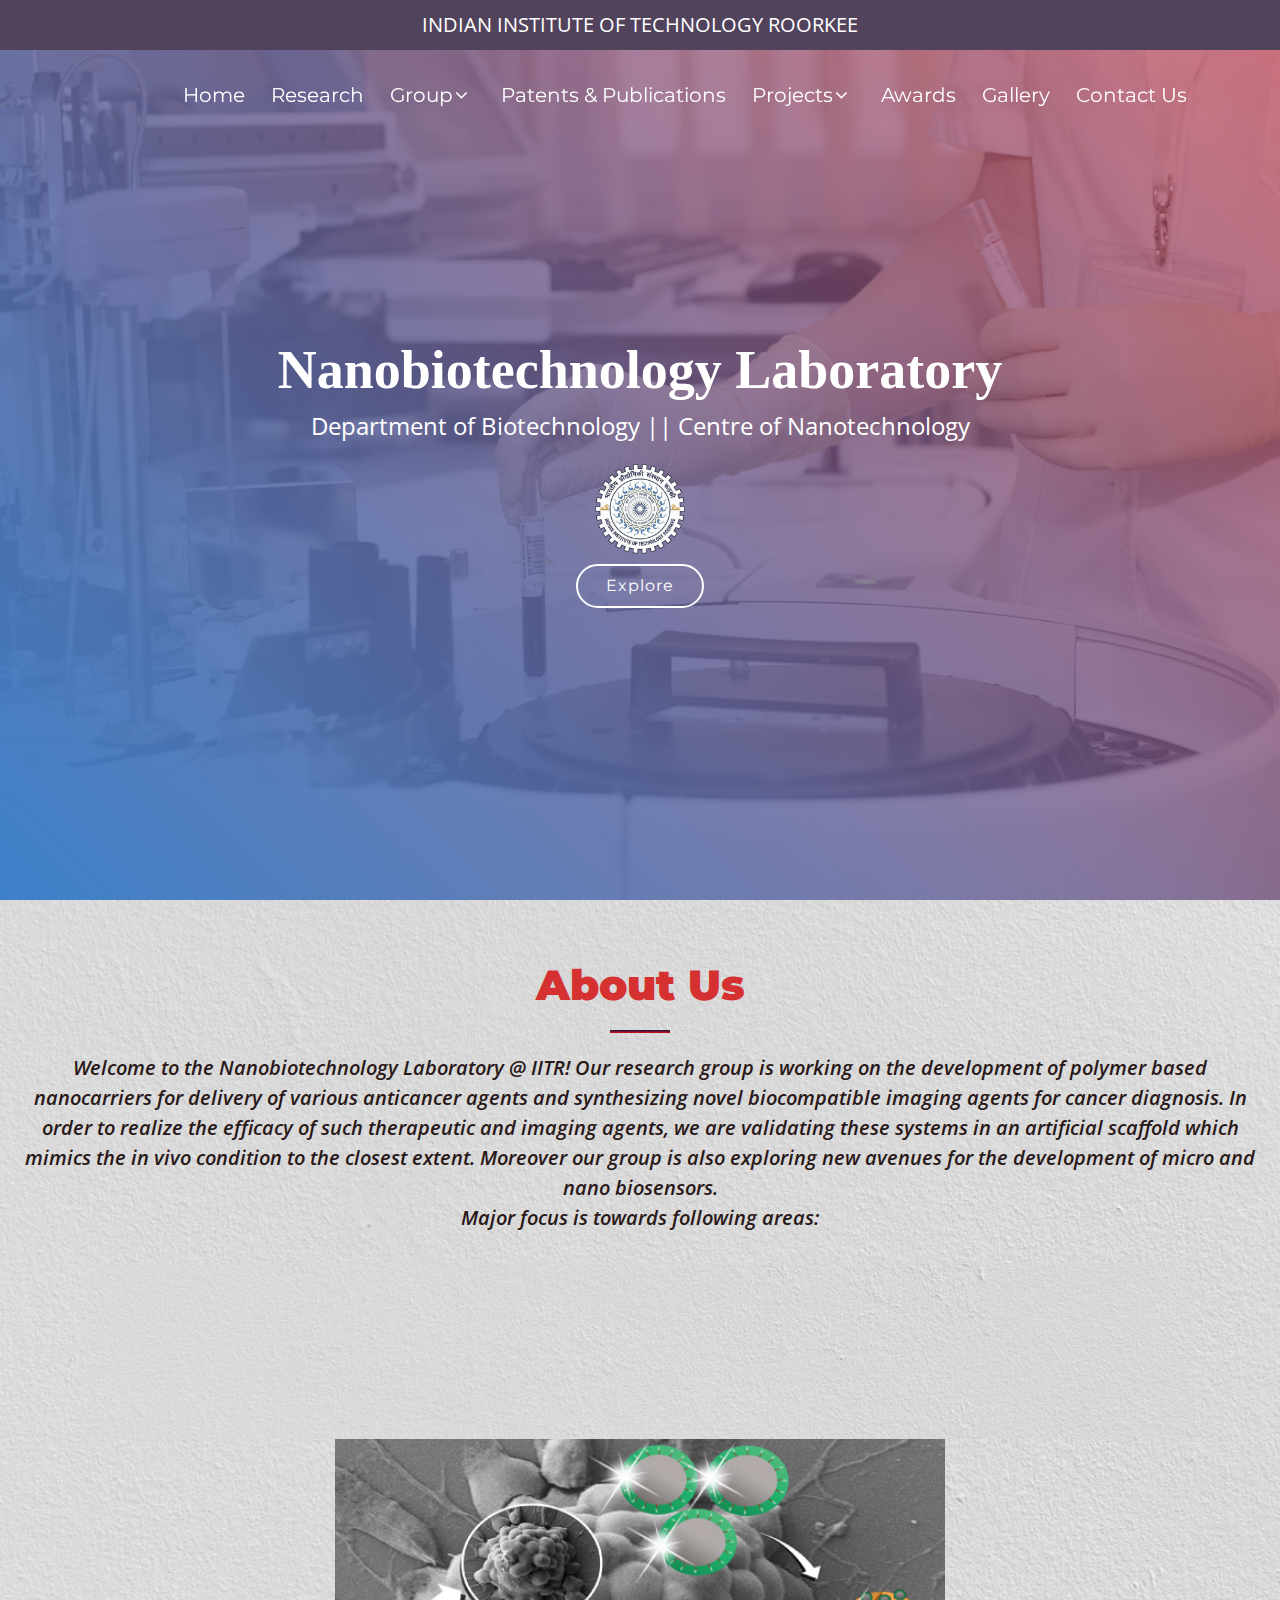
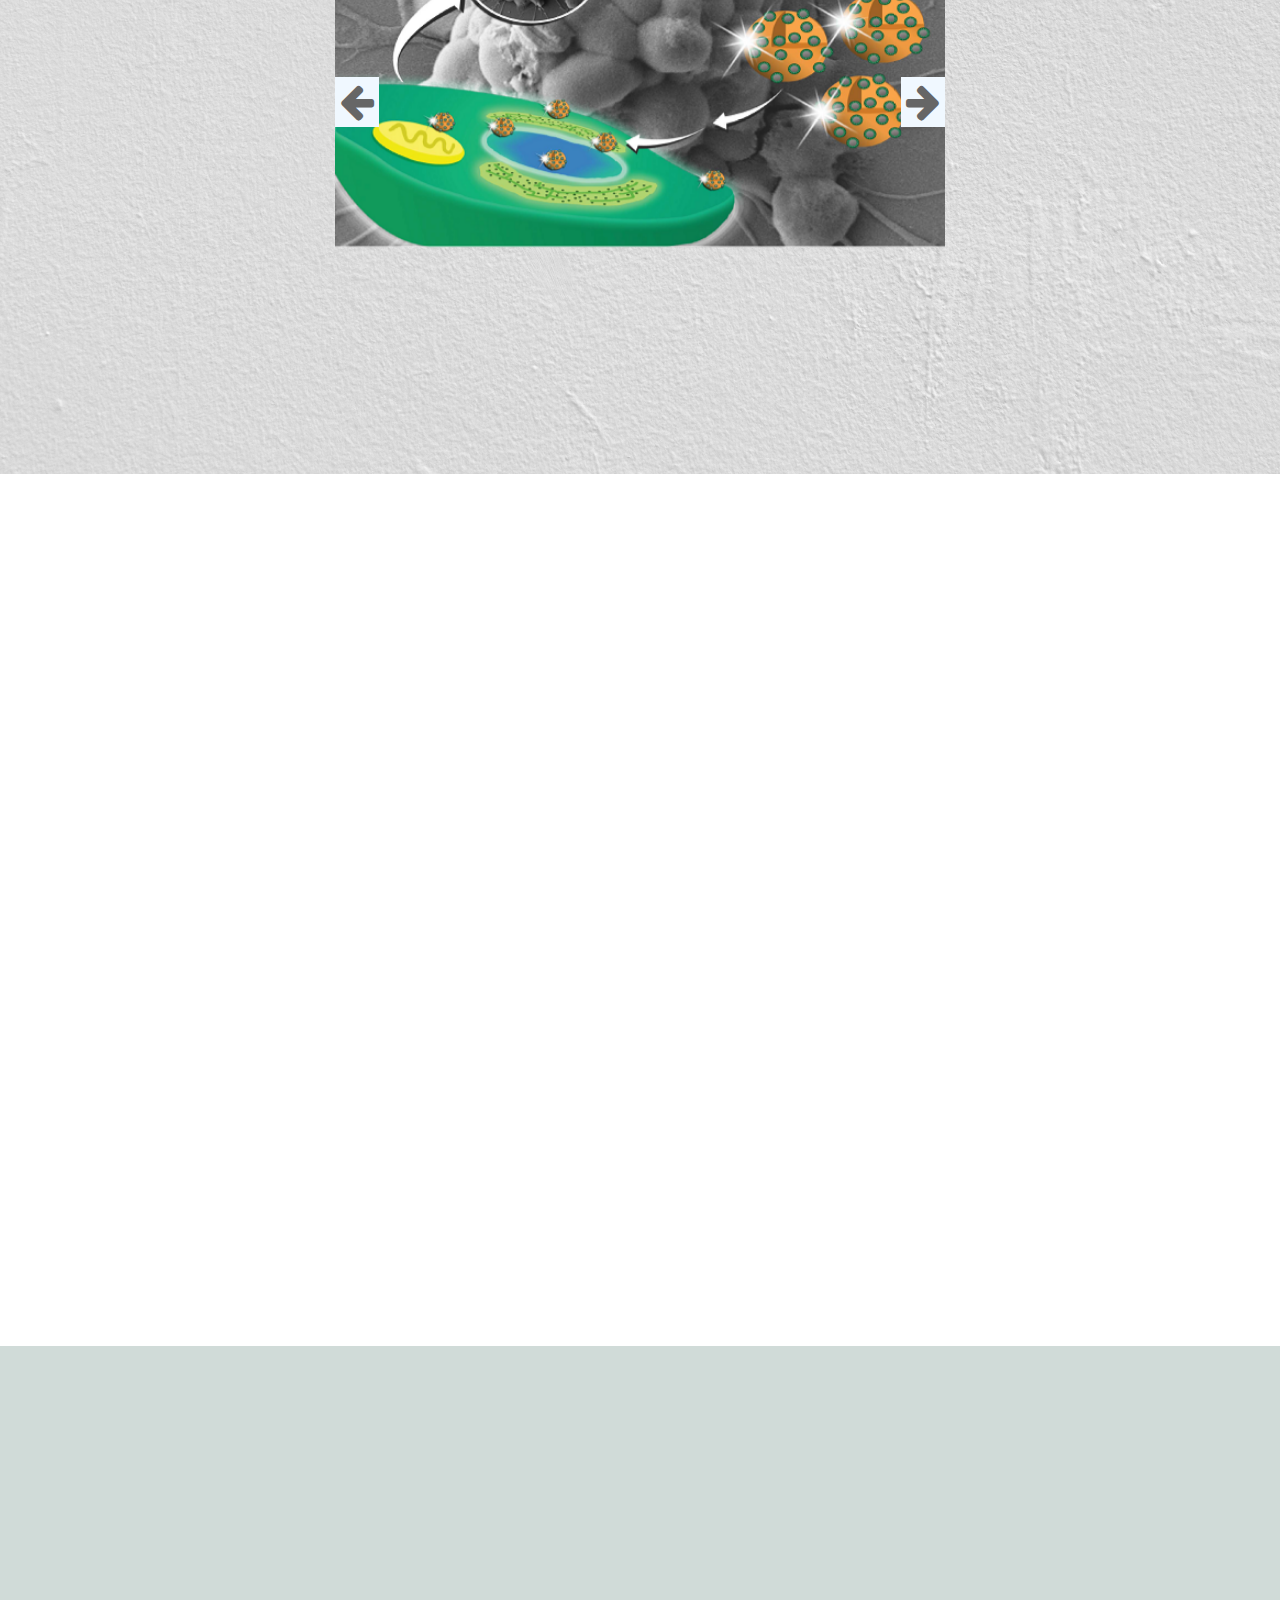
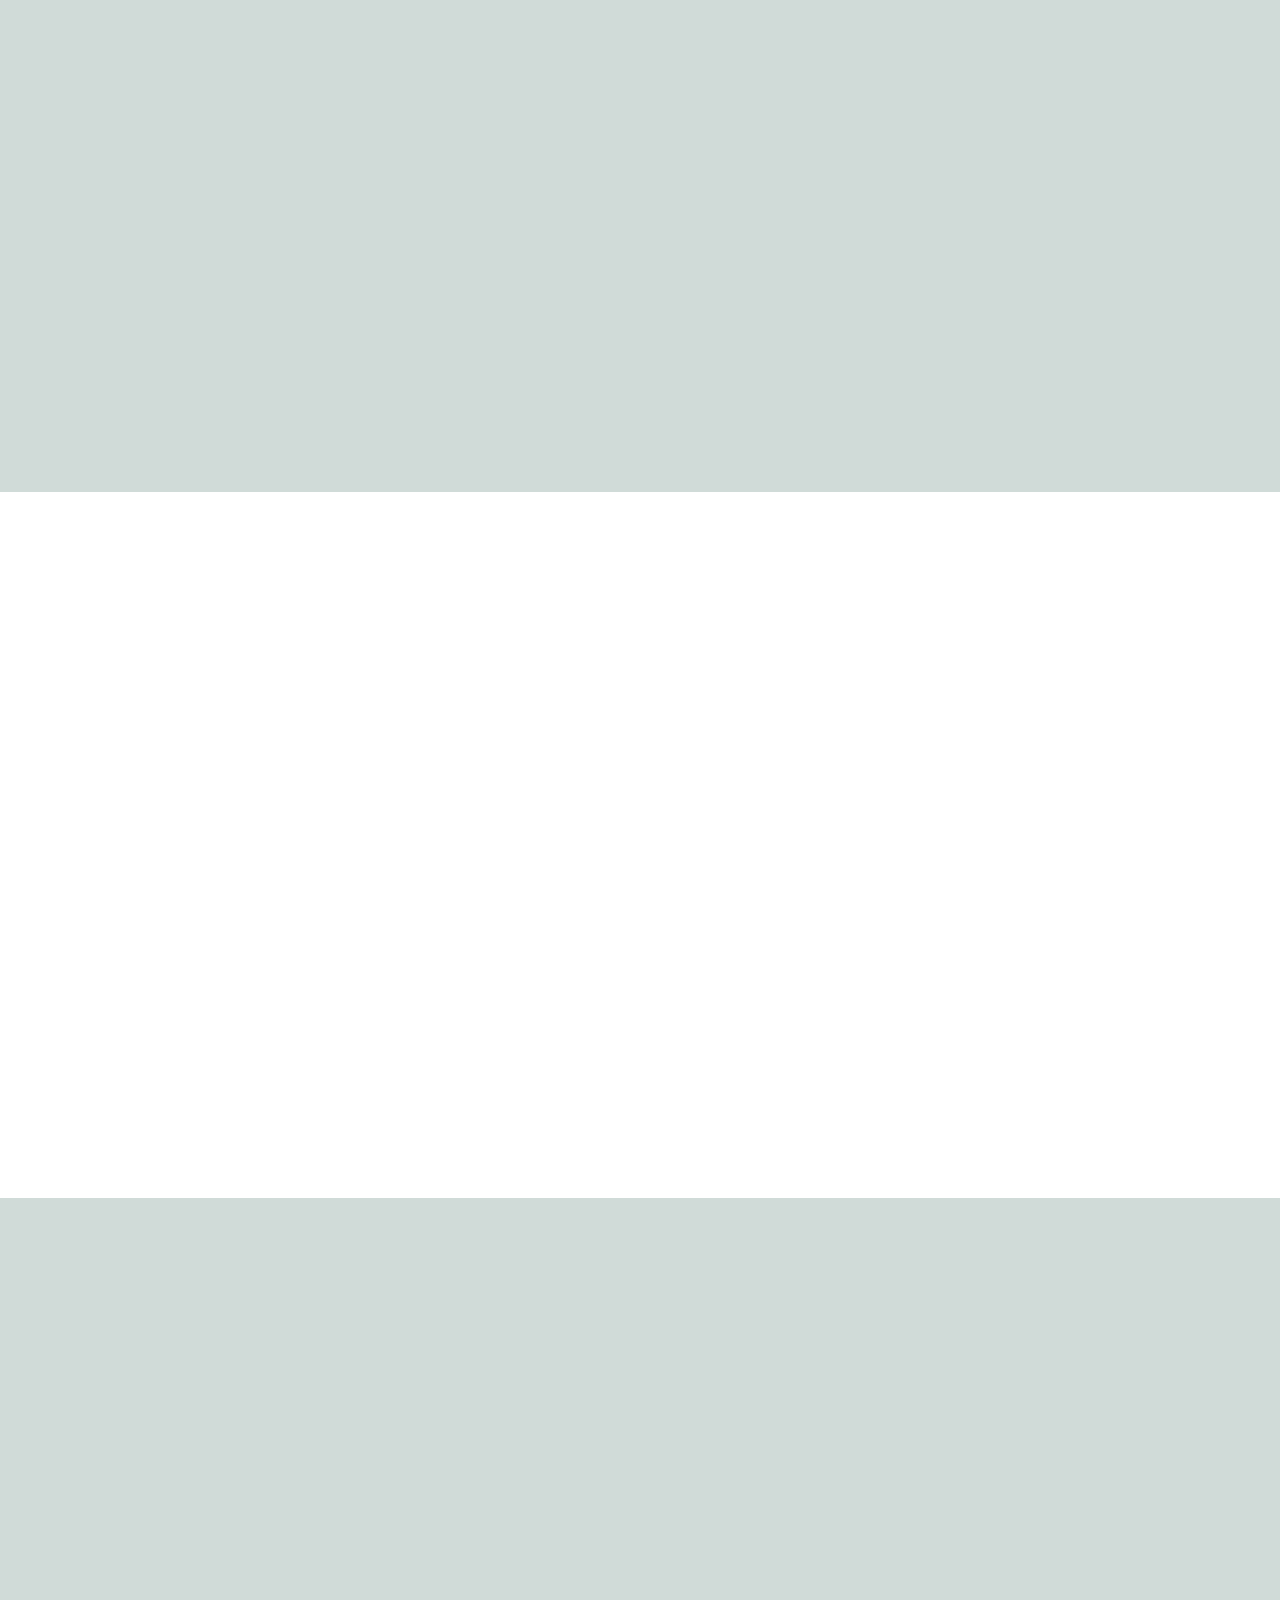
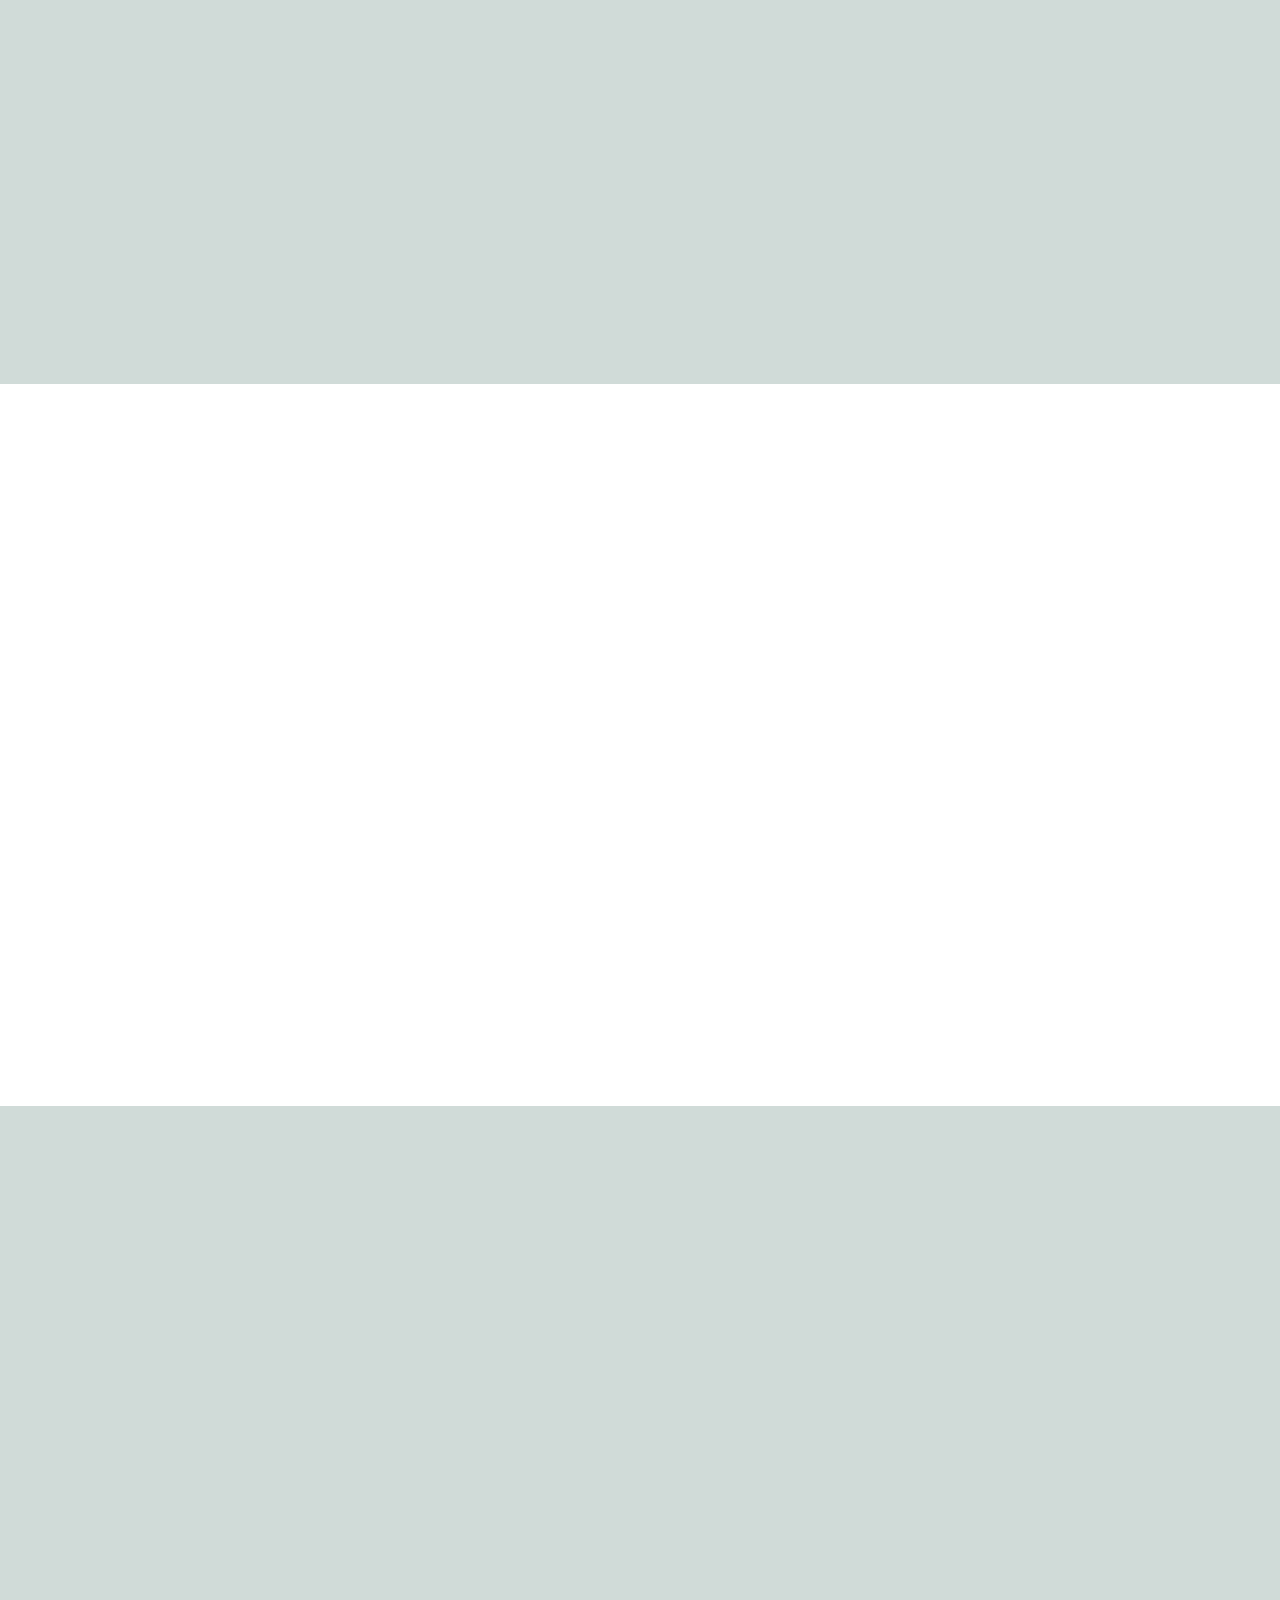
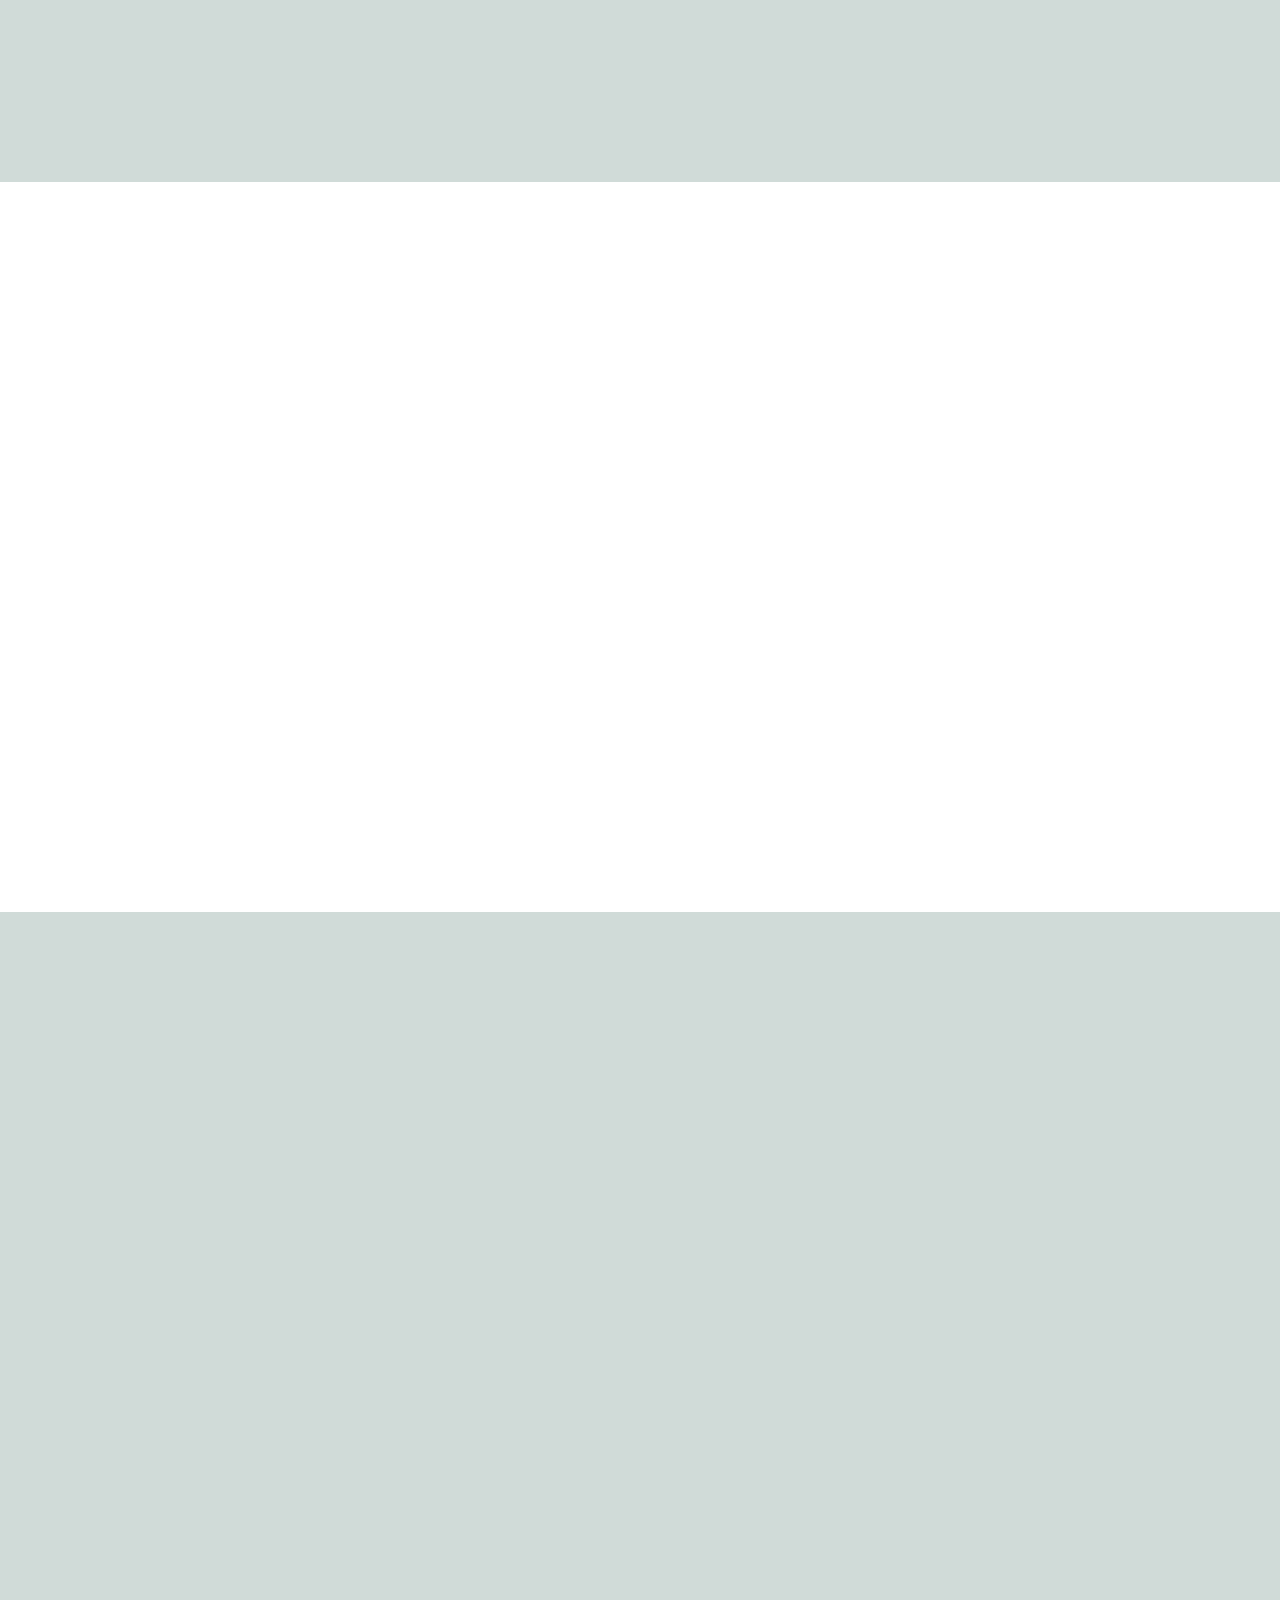
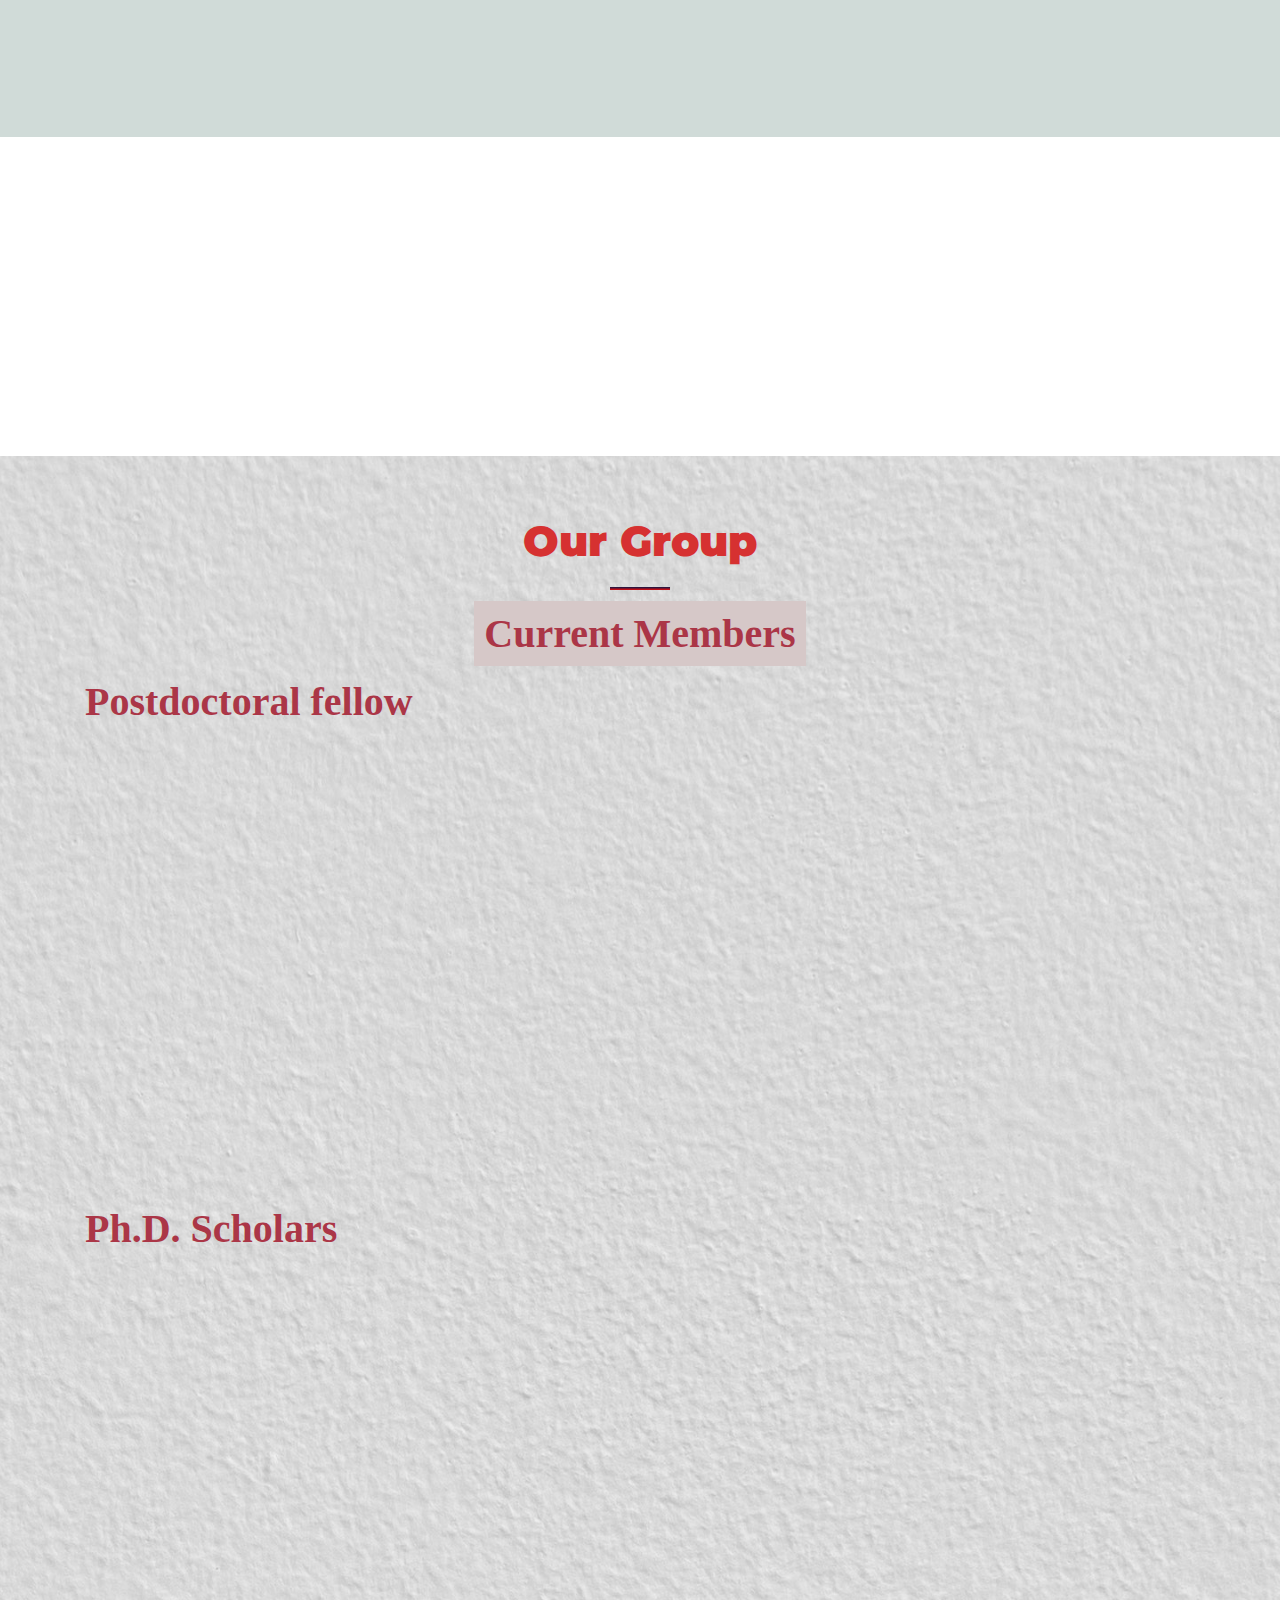
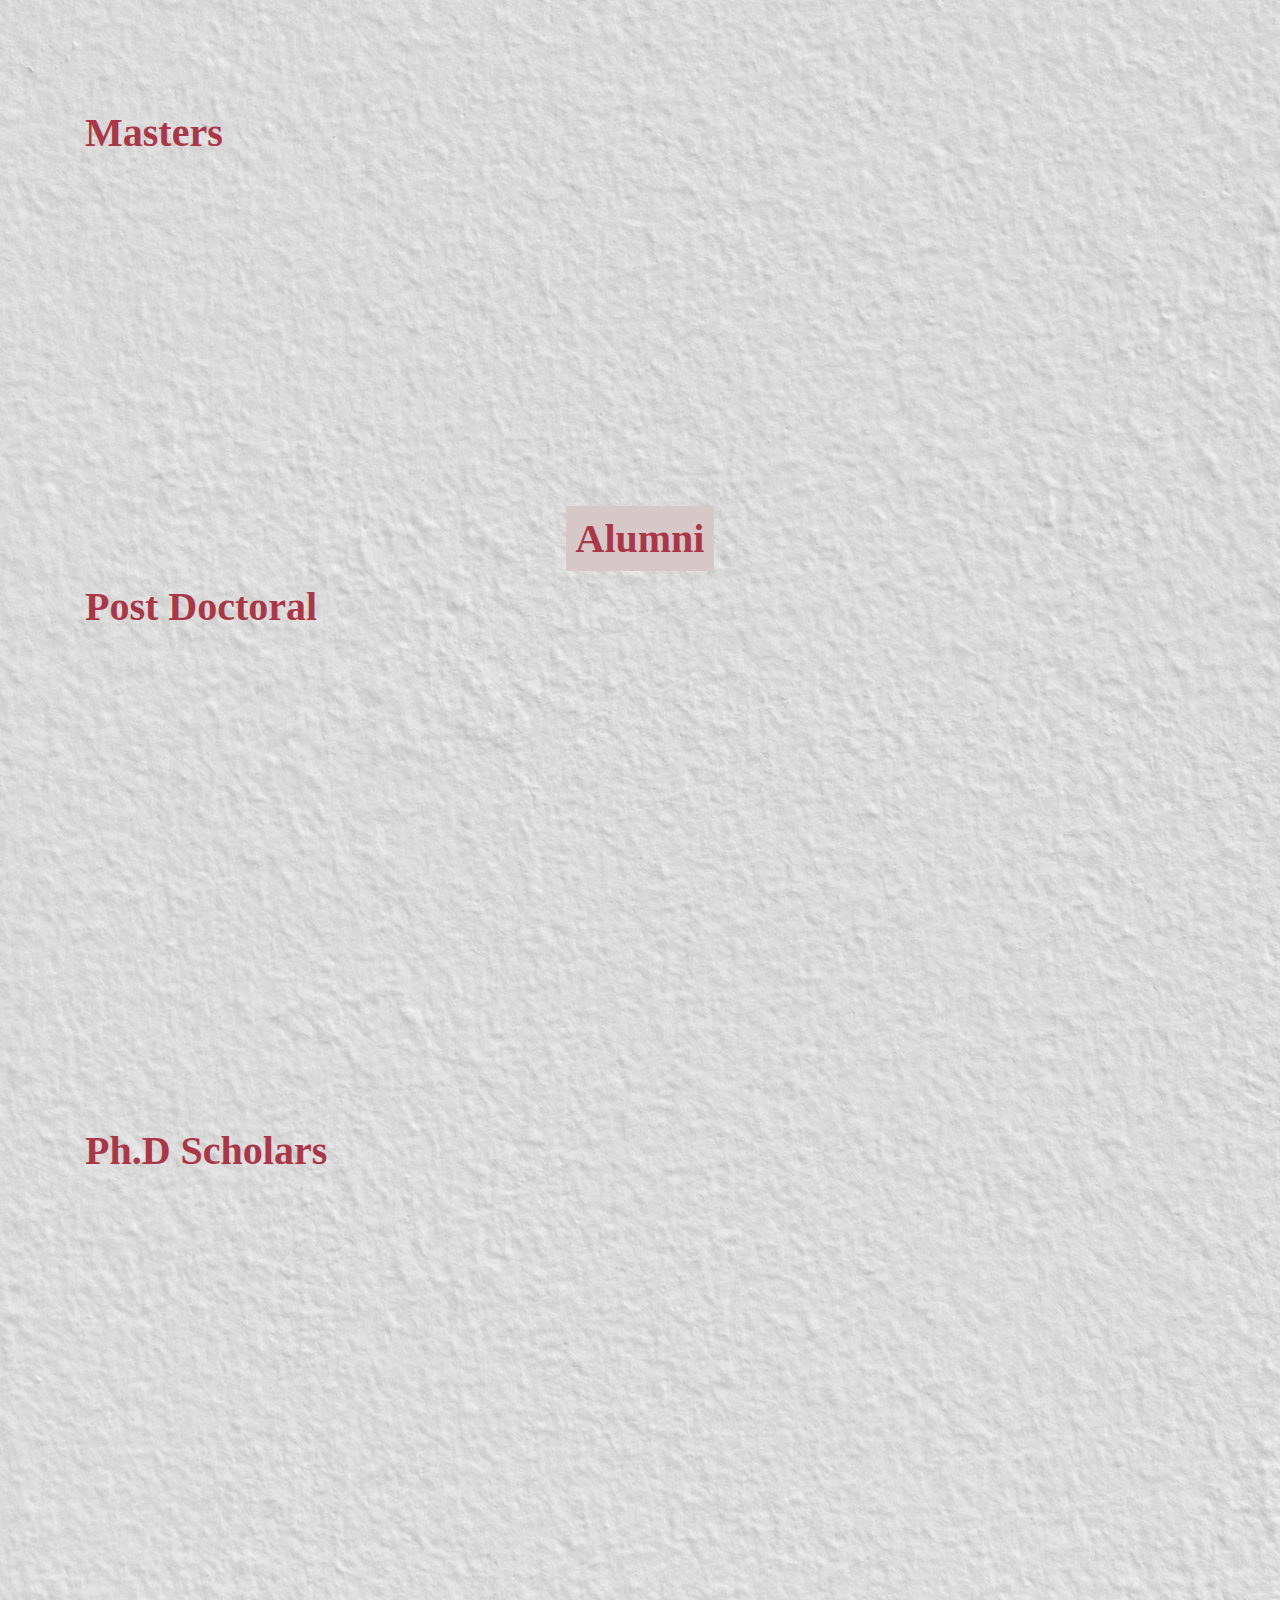
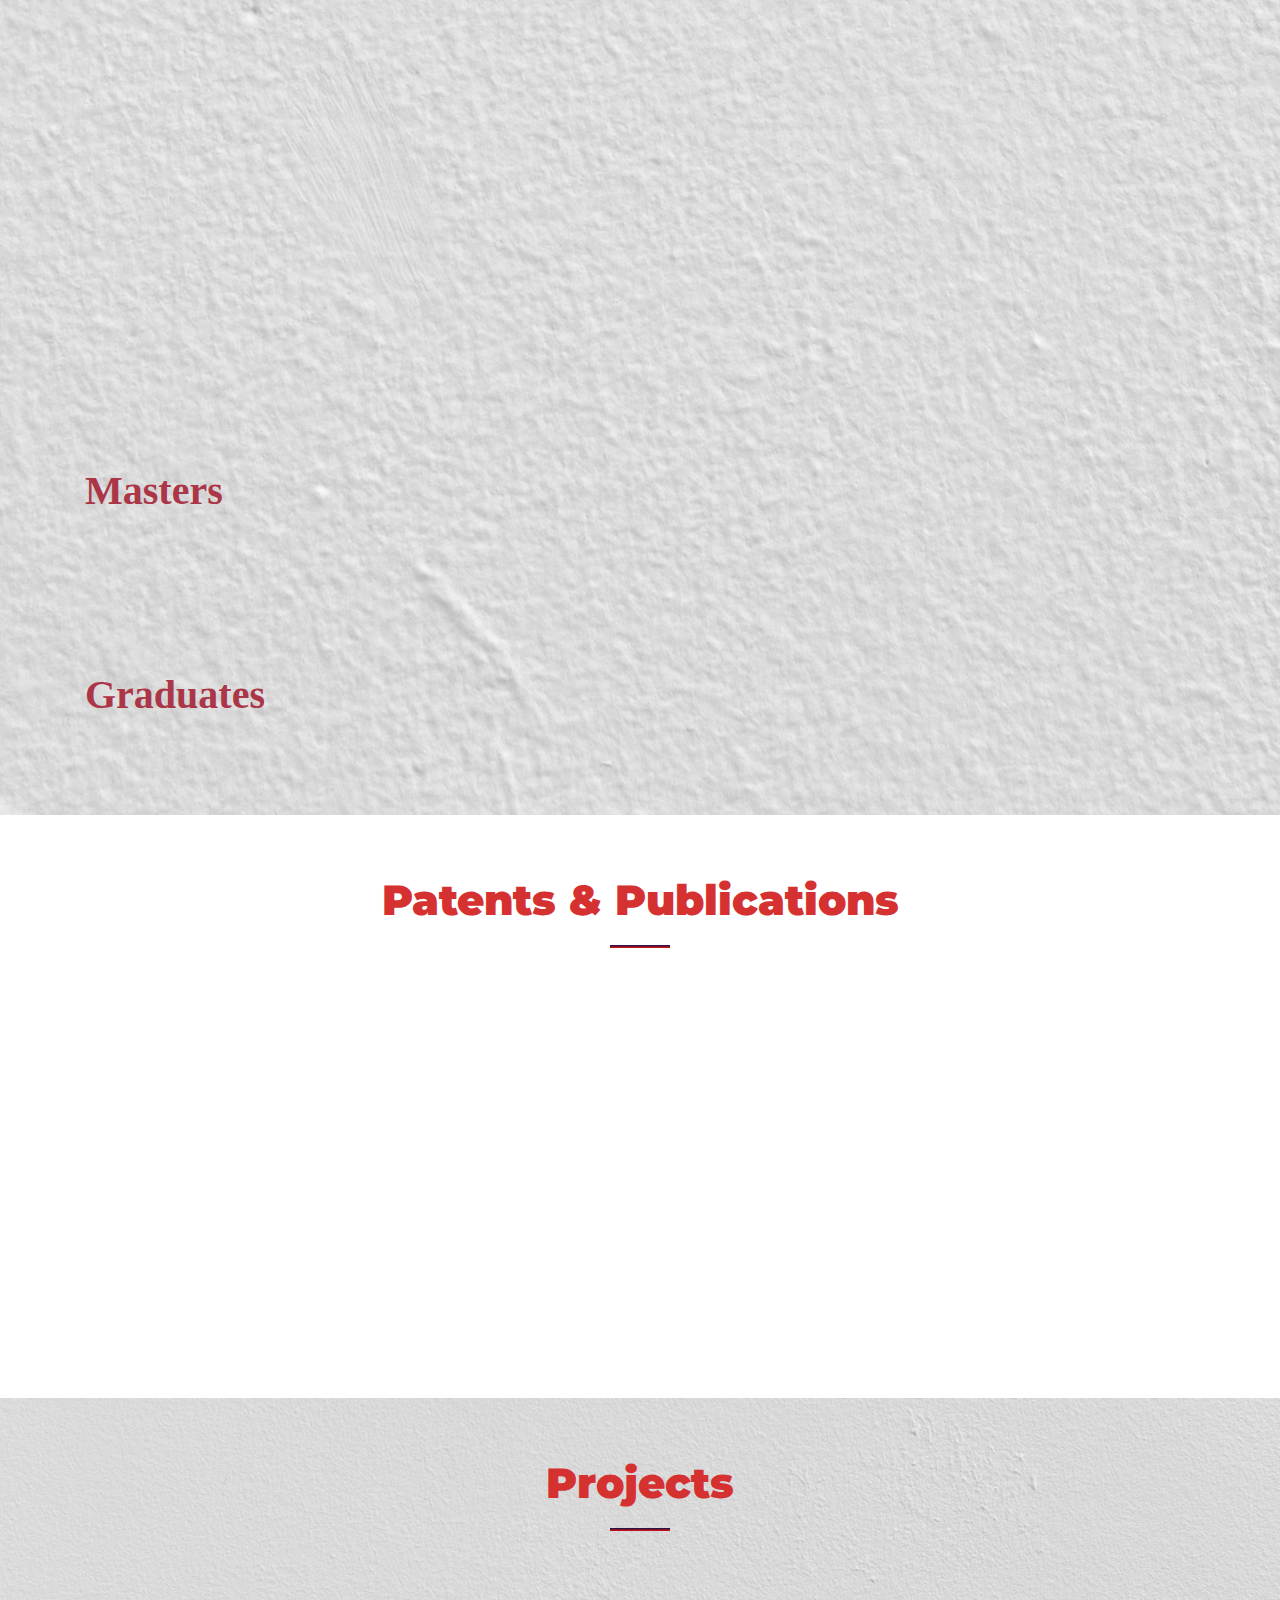
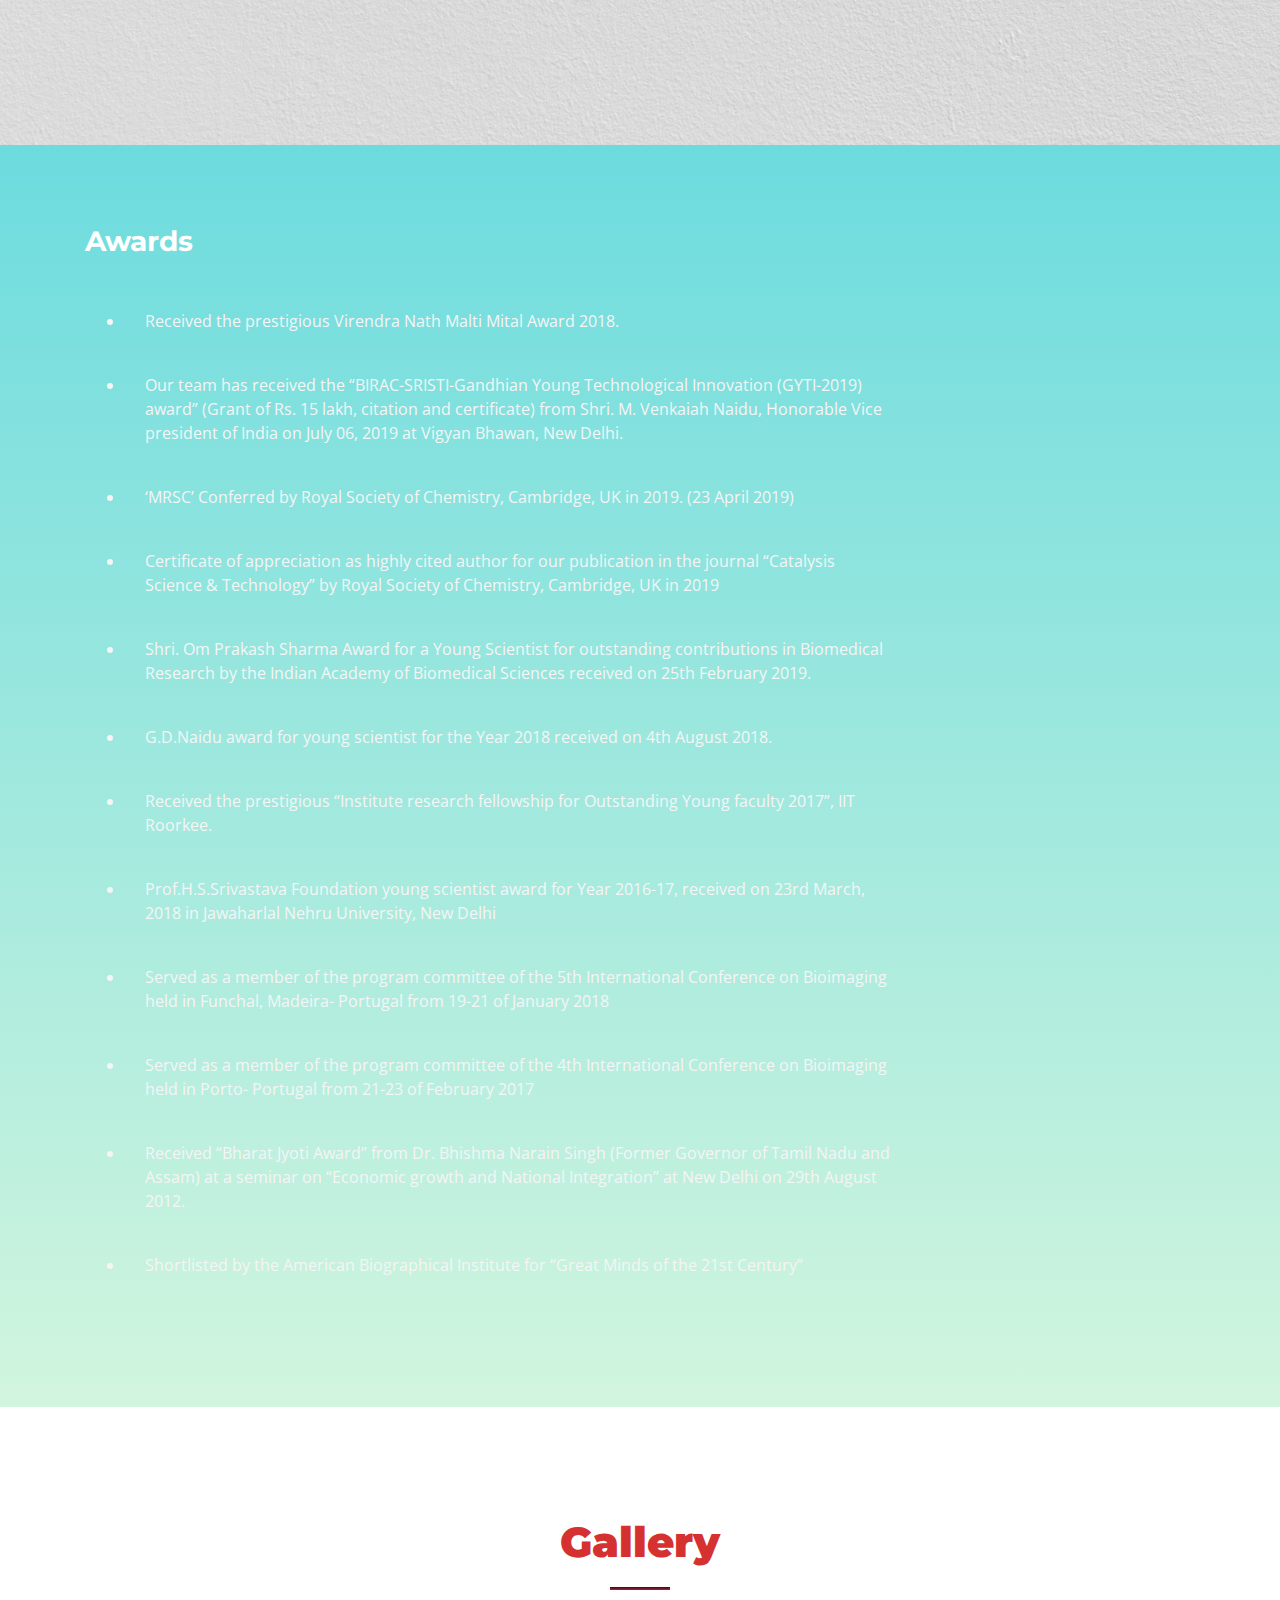
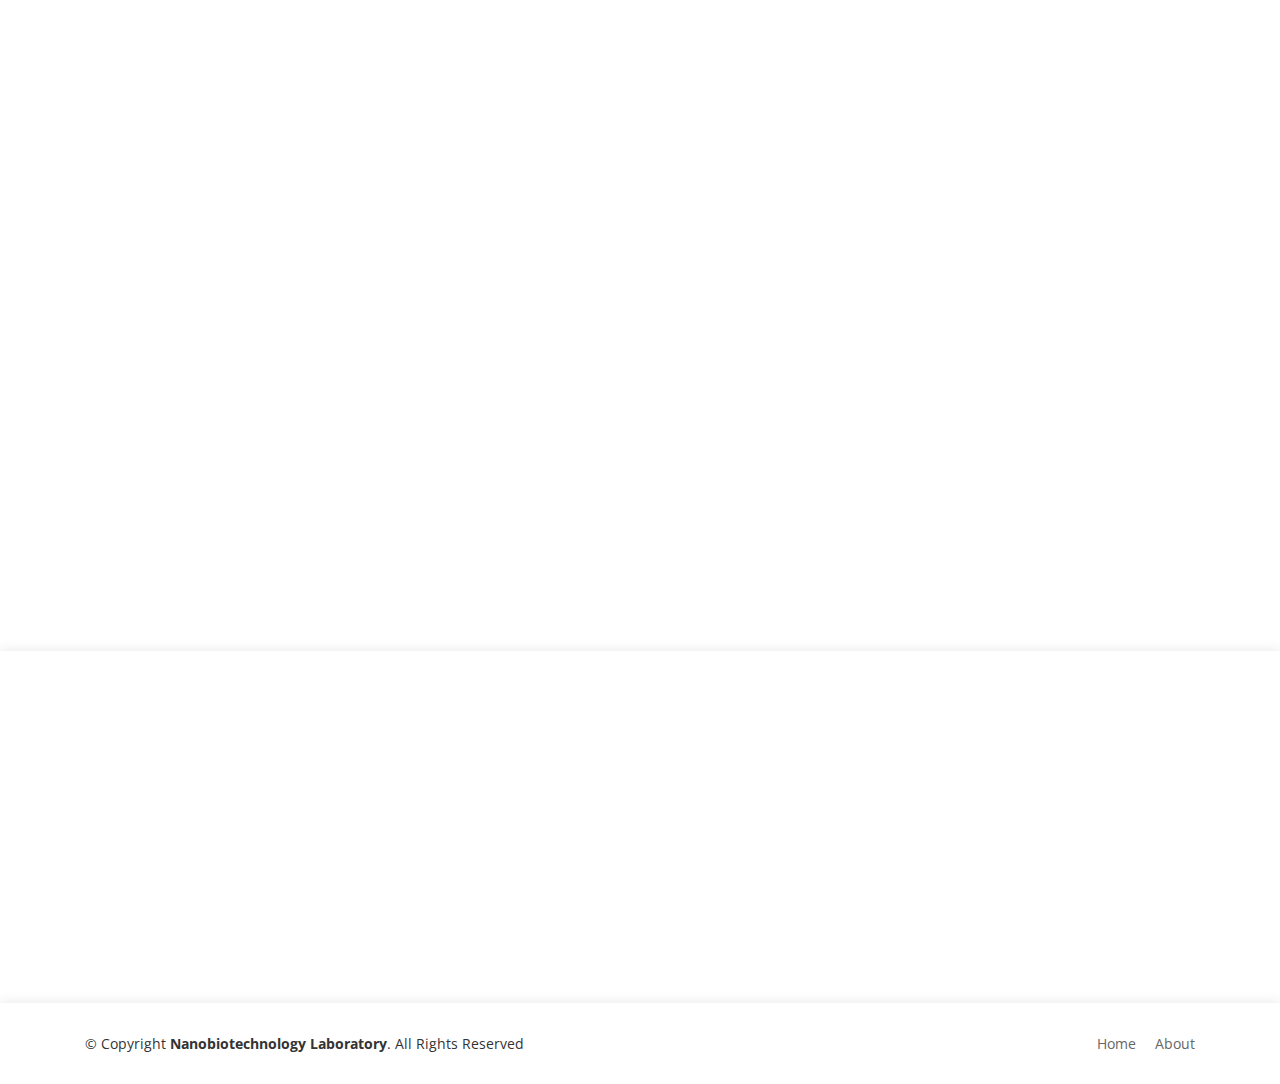
<file: index.html>
<!DOCTYPE html>
<html lang="en">
<head>
  <meta charset="utf-8">
  <title>Nanobiotechnology Laboratory</title>
  <meta content="width=device-width, initial-scale=1.0" name="viewport">
  <meta content="" name="keywords">
  <meta content="" name="description">

  <!-- Favicons -->
  

  <!-- Google Fonts -->
  <link href="https://fonts.googleapis.com/css?family=Montserrat:300,400,500,700|Open+Sans:300,300i,400,400i,700,700i" rel="stylesheet">

  <!-- Bootstrap CSS File -->
  <link href="./lib/bootstrap/css/bootstrap.min.css" rel="stylesheet">

  <!-- Libraries CSS Files -->
  <link href="./lib/animate/animate.min.css" rel="stylesheet">
  <link href="./lib/font-awesome/css/font-awesome.min.css" rel="stylesheet">
  <link href="./lib/ionicons/css/ionicons.min.css" rel="stylesheet">
  <link href="./lib/magnific-popup/magnific-popup.css" rel="stylesheet">

  <!-- Main Stylesheet File -->
  <link href="./css/style.css" rel="stylesheet">
  <link href="./css/owl.carousel.css" rel="stylesheet">

  <!-- =======================================================
    Theme Name: Avilon
    Theme URL: https://bootstrapmade.com/avilon-bootstrap-landing-page-template/
    Author: BootstrapMade.com
    License: https://bootstrapmade.com/license/
  ======================================================= -->
</head>

<body>

  <!--==========================
    Header
  ============================-->
  <div class="iitr"><CENTER>INDIAN INSTITUTE OF TECHNOLOGY ROORKEE</CENTER></div>
  <header id="header">
    <div class="container">

      <div id="logo" class="pull-left">
        <h1><a href="#intro" class="scrollto"></a></h1>
        <!-- Uncomment below if you prefer to use an image logo -->
        <!-- <a href="#intro"><img src="img/logo.png" alt="" title=""></a> -->
      </div>

      <nav id="nav-menu-container">
        <ul class="nav-menu">
          <li class="menu-active"><a href="#intro">Home</a></li>
          
          
              <li><a href="#advanced-features">Research</a></li>
     
         
          <li class="menu-has-children"><a href="">Group</a>
            <ul>
              <li><a href="#postdoc">Postdoctral fellow</a></li>
              <li><a href="#phd">Ph.D. Scholars</a></li>
              <li><a href="#alumni">Alumni</a></li>
              
              
              
            </ul>
          </li>
          <li><a href="#faq">Patents &amp; Publications</a></li>
          <li class="menu-has-children"><a href="#">Projects</a>
            <ul>
              <li><a href="#projects">Completed</a></li>
              <li><a href="#projects">Ongoing</a></li>
            </ul>
          </li>
          <li><a href="#call-to-action">Awards</a></li>
         
          <li><a href="#gallery">Gallery</a></li>
          <li><a href="#contact">Contact Us</a></li>
        </ul>
      </nav><!-- #nav-menu-container -->
    </div>
  </header><!-- #header -->

  <!--==========================
    Intro Section
  ============================-->
  <section id="intro">

    <div class="intro-text">
      <div>
      <h2>Nanobiotechnology Laboratory</h2>
      <p>Department of Biotechnology ||  Centre of Nanotechnology</p>
      <div>
        <div>
          <img src="./img/iitrlogo3.png" style="height:10vh" >
        </div>
      <a href="#about" class="btn-get-started scrollto">Explore</a>
    </div>

    

  </section><!-- #intro -->

  <main id="main">

    <!--==========================
      About Us Section
    ============================-->
    <section id="about" class="section-bg">
      <div class="container-fluid">
        <div class="section-header">
          <h3 class="section-title">About Us</h3>
          <span class="section-divider"></span>
          <p class="section-description">
            Welcome to the Nanobiotechnology Laboratory @
            IITR! Our research group is working on the development 
            of polymer based nanocarriers for delivery of various anticancer
             agents and synthesizing novel biocompatible imaging agents for cancer
              diagnosis. In order to realize the efﬁcacy of such therapeutic and
               imaging agents, we are validating these systems in an artiﬁcial 
               scaffold which mimics the in vivo condition to the closest extent. 
               Moreover our group is also exploring new avenues for the development
                of micro and nano biosensors. <br>Major focus is towards following areas:

          </p>

          <div class="container">
            <div class="features-row section-bg" >
              <div class="section-header wow fadeIn" data-wow-duration="1s">
                <div class="row wow fadeInUp">
                  <div class="col-4">
                    <div class="pic" style="text-align: right;"></div>
                  </div>
                  <div class="col-4">
                    <div class="pic" style="text-align: center;">
                      <ul>
                        <li>Cancer Nanotechnology</li>
                        <li>Biomaterials</li>
                        <li>Tissue engineering</li>
                        <li>Biosensors</li>
                        <li>Environmental Nanotechnology</li>
                      </ul>
                    </div>
                  </div>
                  <div class="col-4" >
                    <div class="pic" style="text-align: left;"></div>
                  </div>
                </div>
              </div>
            </div>
          </div>

          
        </div>

        <div class="row">
          <div class="col-lg-3 col-md-3 wow fadeInLeft">
            <div class="card" style="width: 18rem;" id="pgopinath">
            <img class="card-img-top" src="./img/pgopinath.JPG" alt="Card image cap">
            <div class="card-body">
              <h5 class="card-title">Dr. P. Gopinath</h5>
              <p class="card-text">Associate Professor<br>Department of Biotechnology</p>
              <a href="https://scholar.google.co.in/citations?user=AiSVvYsAAAAJ&hl=en&oi=ao" target="_blank" class="btn btn-primary">More Details...</a>
            </div>
            </div>
          </div>
          
            <div class=" col-lg-6 col-md-6 owl-carousel owl-theme">
              <div class="item"><img src="img/carousel/graphical1.PNG"></div>
              <div class="item"><img src="img/carousel/graphical2.PNG"></div>
              <div class="item"><img src="img/carousel/graphical3.jpeg"></div>
              <div class="item"><img src="img/carousel/graphical4.jpeg"></div>
              <div class="item"><img src="img/carousel/graphical5.jpg"></div>
              <div class="item"><img src="img/carousel/graphical6.jpg"></div>
              <div class="item"><img src="img/carousel/graphical7.JPG"></div>
              <div class="item"><img src="img/carousel/graphical7.jpg"></div>
              <div class="item"><img src="img/carousel/graphical8.jpg"></div>
          </div>
          

          <div class="col-lg-3 col-md-3 content wow fadeInRight" id="spotlights">
            <button type="button" class="btn btn-primary btn-lg btn-block" style="background: linear-gradient(#8080a9,#c151c1)">Spotlights</button>
            <div class="shadow-lg p-3 mb-5 rounded" id="spotlight">
                                <div class="boxcontent"; text-align: justify;>
                                    <marquee class="marq" scrollamount="3" onmouseover="this.stop();" onmouseout="this.start();" behavior="scroll" direction="up">
                                <table class="marquetbl">
              
  
                                <tr>
                                  <td style="vertical-align:middle;">
                                      ✔ Congratulations to Dr. Chockalingam S 
                                      for joining Assistant Professor, Dept. of Biotechnology NIT Warangal
                                  </td>
                                </tr>
                                <tr>
                                  <td style="vertical-align:middle;">
                                      ✔ Congratulations to our team for receiving “BIRAC-SRISTI-Gandhian
                                       Young Technological Innovation (GYTI-2019) award” (Grant of Rs. 15 lakh, citation and certificate) 
                                      from Shri. M. Venkaiah Naidu, Honorable Vice president of India 
                                  </td>
                                </tr>

                                <tr>
                                
                                  <td style="vertical-align:middle;">
                                      ✔ Congratulations to our lab head Prof. P. Gopinath for receiving 
                                      the prestigious Virendra Nath Malti Mital Award 
                                      2018

                                  </td>
                                </tr>
                                
                                </table></marquee>
                                </div>
                            </div>
                        </div>
                    </div>


                </div>          </div>
        </div>
 
      </div>
    </section><!-- #about -->

    <!--==========================
      Product featuress Section
    ============================-->


<section id="advanced-features" >

      <div class="features-row section-bg" style="background: #fff">
        <div class="section-header wow fadeIn" data-wow-duration="1s">
              <h1 class="section-title">Research Highlights</h1>
              <span class="section-divider"></span>
            </div>
        <div class="container" style="margin-top: 50px;">
          <div class="row">
            <div class="col-12">
              <img class="advanced-feature-img-right wow fadeInRight" src="./img/rsz_graphical8.jpg" alt="">
              <div class="wow fadeInLeft">
                
                <h2><a href="https://pubs.acs.org/doi/abs/10.1021/acsabm.9b00580">Fabrication of Nanofibrous Scaffold Grafted with Gelatin
                  Functionalized Polystyrene Microspheres for Manifesting
                  Nanomechanical Cues of Stretch Stimulated Fibroblast</a></h2>
                <h3>Uday Kumar Sukumar†, and Gopinath Packirisamy*</h3>
                
                <p style="text-align: justify;">Cells sense mechanical cues in their micro-
                  environments and effectively transduce them into intracellular
                  signaling events, which subsequently orchestrate adaptive
                  changes in cells cytoskeletal components and other adhesion
                  proteins. Thus far, although diverse nanostructured scaffold
                  systems have been utilized for evaluating such mechanical
                  cues, most of them do not recapitulate the in vivo conditions
                  (ECM matrix, 3D culture), which by themselves obscure
                  natural cellular responses in the first place. To address this
                  drawback, in the present work, a hybrid aligned nanofibrous
                  scaffold grafted with gelatin functionalized polystyrene
                  microspheres has been adapted for assessing fibroblast cells mechanobiology in response to mechanical stimulation by stretch
                  cycles. In this work, with the help of a rationally designed hybrid scaffold, we present clear evidence of that fact that fibroblast
                  cells when subjected to mechanical stress tend to manifest higher magnitude traction force on the underlying hybrid scaffold,
                  which consequently introduces proportional distortion in orientation of aligned nanofibers scaffold as well as the polystyrene
                  microspheres. A clear insight into sequestration of focal adhesion proteins and cellular cytoskeletal dynamics that actuate such
                  changes was perceived and quantified by confocal microscopy, field emission-scanning electron microscopy, flow cytometer, and
                  atomic force microscopy (peak force QNM). The mechanical stress induced alteration in regulation of genes associated with
                  focal adhesion proteins and extracellular matrix proteins was also quantified by real-time polymerase chain reaction. In
                  summary, the work presents a biologically relevant 4D hybrid scaffold and validates its implications for evaluation of cell
                  mechanobiology.
                </p>
              </div>
            </div>
          </div>
        </div>
      </div>

      <div class="features-row section-bg" style=" background: #d0dbd8">
        <div class="container" style="margin-top:30px; background: ">
          <div class="row">
            <div class="col-12">
              <img class="advanced-feature-img-right wow fadeInRight" src="./img/rsz_graphical7.jpg" alt="">
              <div class="wow fadeInLeft">
                
                <h2><a href="https://www.sciencedirect.com/science/article/pii/S0928493119319836">
                  Theranostic nanozyme: Silk ﬁbroin based multifunctional nanocomposites to combat oxidative stress</a>
                </h2>
                <h3>Mehak Passi<sup>a</sup>, Vinay Kumar<sup>b</sup> and P. Gopinath*<sup>a,b</sup></h3>
                
                <p style="text-align: justify;">Multifunctional nanomaterials integrating therapeutic and imaging modalities in one platform have opened a
                  new era in the present therapeutic strategies. In the present study, a multifunctional silk fibroin-based carrier has
                  been designed for the delivery of antioxidant and imaging agents. One-step desolvation method was used to
                  prepare sulforaphane (antioxidant drug) loaded silk fibroin nanoparticles (SFSNPs). These anionic SFSNPs were
                  further coupled with cationic cerium oxide nanoparticles (CeNPs) and PEI passivated carbon dots (CDs) to form
                  self-assembled CeNP-CD@SFSNPs nanocomposites. CDs were synthesized from mulberry leaves (Morus indica) as
                  green source of carbon and bPEI as a passivating agent to get positively charged CDs. The CDs functioned as
                  
                  molecular probes by emitting green fluorescence while the presence of CeNPs augmented the antioxidant po-
                  tential due to their unique redox property. Time-dependent in vitro release of sulforaphane was fast in acidic pH
                  
                  than under normal physiological conditions. Cytotoxicity studies were performed on L132 normal epithelial lung
                  cell lines and A549 lung cancer cell lines to analyze the toxicity of the nanocomposites. Green fluorescence from
                  the CDs facilitated in fluorescence microscopic imaging and cellular uptake studies. ROS scavenging capability
                  
                  was analyzed by exposing cells to H2O2 stress using flow cytometry and DCFH-DA staining. Overall, the syn-
                  thesized CeNP-CD@SFSNPs nanocomposites efficiently reduced ROS levels by simultaneously enabling imaging
                  
                  of the cells. Thus, this CeNP-CD@SFSNPs nanocomposite could be a potential candidate for simultaneous
                  imaging and drug delivery against oxidative stress.</p>
              </div>
            </div>
          </div>
          </div>
   
      </div>
<div class="features-row section-bg" style=" background: #fff">
      <div class="container" style="margin-top:30px;">
          <div class="row">
            <div class="col-12">
              <img class="advanced-feature-img-right wow fadeInRight" src="./img/graphical3.jpeg" alt="">
              <div class="wow fadeInLeft">
                <h2><a href="https://pubs.acs.org/doi/abs/10.1021/acsami.5b05280">Bioactive Core−Shell Nanofiber Hybrid Scaffold for Efficient Suicide
Gene Transfection and Subsequent Time Resolved Delivery of
Prodrug for Anticancer Therapy</a></h2>
                <h3>Uday Kumar Sukumar and P. Gopinath</h3>
                
                <p style="text-align: justify;">Nanofiber scaffold’s ability to foster seemingly nonexistent interface with the cells enables them to effectively
deliver various bioactive molecules to cells in the vicinity. Among such bioactive molecules, therapeutically active nucleic acid has
been the most common candidate. In spite of such magnanimous efforts in this field, it remains a paradox that suicide gene
delivery by nanofibers has never been sought for anticancer application. To investigate such a possibility, in the present work, a
composite core−shell nanofiberous scaffold has been realized which could efficiently transfect suicide gene into cancer cells and
simultaneously deliver prodrug, 5-Fluorocytosine (5-FC) in a controlled and sustained manner. The scaffold’s ability to instigate
apoptosis by suicide gene therapy in nonsmall lung cancer cells (A549) was ascertained at both phenotypic and genotypic levels.
A cascade of events starting from suicide gene polyplex release from nanofibers, transfection, and expression of cytosine
deaminase-uracil phosphoribosyltransferase (CD::UPRT) suicide gene by A549; subsequent prodrug release; and its metabolic
conversion into toxic intermediates which finally culminates in host cells apoptosis has been monitored in a time-dependent
manner. This work opens up new application avenues for nanofiber-based scaffolds which can effectively manage cancer
prognosis.</p>
              </div>
            </div>
          </div>
        </div>
      </div>

       <div class="features-row section-bg" style=" background: #d0dbd8">
        <div class="container" style="margin-top:30px; background: ">
          <div class="row">
            <div class="col-12">
              <img class="advanced-feature-img-right wow fadeInRight" src="./img/graphical4.jpeg" alt="">
              <div class="wow fadeInLeft">
                <h2><a href="https://pubs.acs.org/doi/abs/10.1021/acsami.5b02095">Self-Assembled Hybrids of Fluorescent Carbon Dots and PAMAM
Dendrimers for Epirubicin Delivery and Intracellular Imaging
induce apoptosis in human cancer cells</a></h2>
                <h3>Ishita Matai, Abhay Sachdeva and P. Gopinath</h3>
                
                <p style="text-align: justify;">Advanced nanomaterials integrating imaging and
therapeutic modalities on a single platform offers a new horizon in
current cancer treatment strategies. Recently, carbon dots (CQDs)
have been successfully employed for bioimaging of cancer cells. In
the present study, luminescent CQDs with anionic terminus and
cationic acetylated G5 poly(amido amine) (G5-Ac85) dendrimers
were combined via noncovalent interactions to form self-assembled
fluorescent hybrids. The fluorescence of CQDs in hybrids is
enhanced in the vicinity of primary amine groups of dendrimers,
making them suitable as cellular imaging probes. Encapsulation of
chemo-drug epirubicin (EPI) in the dendrimer interiors endowed the
fluorescent hybrids with therapeutic potential. The in vitro release of
an entrapped EPI drug from CQDs@EPI⊂G5-Ac85 hybrids was
faster in an acidic environment than under physiological conditions. Herein, multifunctional CQDs@EPI⊂G5-Ac85 hybrids
serve as a dual-emission delivery system, to track the intracellular distribution and cytotoxic effects of EPI drugs. Green emission
properties of CQDs were used for fluorescence microscopic imaging and cellular uptake by flow cytometry. Cell cycle analysis,
field-emission scanning electron microscopy (FE-SEM), reactive oxygen species (ROS) generation, and up-regulation of
apoptotic signaling genes unanimously demonstrated the apoptosis inducing ability of CQDs@EPI⊂G5-Ac85 hybrids in breast
cancer (MCF-7) cells. Therefore, we have evaluated CQDs@EPI⊂G5-Ac85 hybrids as prospective candidates to achieve
simultaneous imaging and drug delivery in cancer cells</p>
              </div>
            </div>
          </div>
          </div>
        </div>

      
      <div class="features-row section-bg" style=" background: #fff">
        <div class="container" style="margin-top:30px;">
            <div class="row">
              <div class="col-12">
                <img class="advanced-feature-img-right wow fadeInRight" src="./img/graphical1.PNG" alt="">
                <div class="wow fadeInLeft">
                  
                  <h2><a href="https://pubs.rsc.org/en/content/articlelanding/2015/tb/c4tb02043j#!divAbstract">Dual-functional carbon dots–silver@zinc oxide nanocomposite: in vitro evaluation of cellular uptake and induction of apoptosis†</a></h2>
                  <h3>Abhay Sachdev,<sup>a </sup>Ishita Mataia and P. Gopinath*<sup>ab</sup></h3>
                  
                  <p style="text-align: justify;">
                    Carbon dots (CDs) are novel bioimaging tools with fascinating fluorescence properties. We report here the
                    development of novel CDs decorated on a silver–zinc oxide (CD–Ag@ZnO) nanocomposite (NC) consisting
                    of highly fluorescent CDs and Ag@ZnO. The CD–Ag@ZnO NC was characterized by various analytical
                    techniques. Our work provides an insight into the application of this CD–Ag@ZnO NC in monitoring
                    cellular uptake and mediating apoptotic effects in MCF-7 and A549 cancer cell lines. By monitoring the
                    simultaneous green fluorescence emission of the CDs, the distribution of the CD–Ag@ZnO NC could be
                    followed, eliminating the need to use fluorescent organic dyes. Fluorescence microscopy and atomic
                    absorption spectrometry were used for the qualitative and quantitative assessment of cellular uptake. In
                    vitro studies of cancer cells treated with CD–Ag@ZnO NC revealed concentration-dependent cytotoxic
                    effects via the induction of apoptosis. Fluorescence and scanning electron microscopy were used to
                    study the characteristic nuclear and morphological changes during apoptosis. We used flow cytometry
                    to quantify the reactive oxygen species and the reverse transcriptase polymerase chain reaction to study
                    apoptotic gene expression. The role of reactive oxygen species in eliciting the apoptotic gene cascade
                    was also studied. Intriguingly, the multifunctional CD–Ag@ZnO NC has a tendency to evoke apoptosis
                    while allowing real-time intracellular trafficking, which may be of huge relevance in cancer theranostic applications.</p>
                </div>
              </div>
            </div>
          </div>
        </div>
       
       <div class="features-row section-bg" style=" background: #d0dbd8">
        <div class="container" style="margin-top:30px; background: ">
          <div class="row">
            <div class="col-12">
              <img class="advanced-feature-img-right wow fadeInRight" src="./img/graphical7.jpg" alt="">
              <div class="wow fadeInLeft">
                <h2><a href="https://www.ncbi.nlm.nih.gov/pubmed/28866414">Bioactive carbon dots lights up microtubules and destabilises cell cytoskeletal framework – A robust imaging agent with therapeutic activity</a></h2>
                <h3>S. Uday Kumar, Bharat Bhushan and P.Gopinath</h3>
                
                <p style="text-align: justify;">A class of bioactive, microtubule specific, self-targeted carbon dots (CDs) has been synthesised by simple one-step hydrothermal treatment with Catharanthus roseus as the precursor. Apart from excitation dependent multicolour fluorescence of as-prepared CDs, they were also attributed with an inherent affinity for microtubules of cell cytoskeletal framework. As prepared CDs in-vitro bio-labelling and live cell imaging studies in NIH 3T3 cells illustrates their tubulin specific bio-labelling potential which lights up the cell microtubule framework prominently under all filters. The ability of as-prepared CDs to simultaneously label tubulin and effectuate microtubule depolymerisation and fragmentation enables us to track its therapeutic potential on a real time basis. The cascade of events starting from cellular uptake, microtubule labelling and subsequent cytoskeletal changes (microtubule fragmentation, depolymerisation and cytoplasmic constriction) have been investigated comprehensively in this work by flow cytometer, confocal microscope, AFM microscopy (Peak Force QNM) and FE-SEM analysis. In summary, this work outlines the synthesis, characterization and application of a new class of highly fluorescent self-targeted microtubule specific CDs as a potent bioactive imaging nanotags.</p>
              </div>
            </div>
          </div>
          </div>

        <div class="features-row section-bg" style=" background: #fff">
          <div class="container" style="margin-top:30px;">
              <div class="row">
                <div class="col-12">
                  <img class="advanced-feature-img-right wow fadeInRight" src="./img/graphical2.PNG" alt="">
                  <div class="wow fadeInLeft">
                    
                    <h2><a href="https://www.ncbi.nlm.nih.gov/pubmed/26222289">Multicomponent 5-fluorouracil loaded PAMAM 
                      stabilized-silver nanocomposites synergistically induce apoptosis in human cancer cells
                    </a></h2>
                    <h3>Ishita Matai,<sup>a </sup>Abhay Sachdev<sup>a</sup>, and P. Gopinath*<sup>ab</sup></h3>
                    
                    <p style="text-align: justify;">
                      Herein, we report the development of a poly(amidoamine) (PAMAM)
                       dendrimer based multicomponent therapeutic agent for in vitro cancer 
                       therapy applications. In this approach, Generation 5 (G5) PAMAM dendrimers
                        stabilizing silver nanoparticle surface (DsAgNPs) were used to encapsulate 
                        anticancer drug 5-fluorouracil (5-FU) to attain synergism in cancer cells. 5-FU 
                        loaded DsAg nanocomposites (5-FU@ DsAgNCs) were characterized by UV-visible 
                        spectroscopy, transmission electron microscopy, X-ray diffraction, and nuclear 
                        magnetic resonance measurements. In vitro release studies certify the sustained 
                        release of 5-FU from nanocomposites. 5-FU@DsAgNCs were found to elicit a synergistic 
                        antiproliferative effect in A549 (human lung cancer) and MCF-7 (human breast cancer)
                         cells with IC50 of 5 μg mL−1 and 1.5 μg mL−1, and combination index (CI) values of
                          0.242 and 0.178, respectively. Atomic absorption spec- troscopic analyses indicated
                           higher cellular uptake of Ag in MCF-7 than that in A549 cancer cells. Nuclear and 
                           morphological alterations, typical of apoptosis induction, were revealed by 
                           fluorescence and scan- ning electron microscopy imaging. An increment in reactive
                            oxygen species (ROS) levels was measured; this indicated the induction of oxidative
                             stress in both 5-FU@DsAgNC treated cell types. Taken together, the apoptotic
                              effects of 
                      5-FU@DsAgNC were more prominent in MCF-7 than in A549 cancer cells</p>
                  </div>
                </div>
              </div>
            </div>
          </div>

          
            

              


                <div class="features-row section-bg" style=" background: #d0dbd8">
                  <div class="container" style="margin-top:30px;">
                      <div class="row">
                        <div class="col-12">
                          <img class="advanced-feature-img-right wow fadeInRight" src="./img/rsz_graphical5.jpg" alt="">
                          <div class="wow fadeInLeft">
                            
                            <h2><a href="https://www.sciencedirect.com/science/article/pii/S0927776516300431">Carbon dots incorporated polymeric hydrogels as multifunctional
                              platform for imaging and induction of apoptosis in lung cancer cells</a></h2>
                            <h3>Ishita Matai, Abhay Sachdev, and P. Gopinath*<sup>ab</sup></h3>
                            
                            <p style="text-align: justify;">
                              Multifunctional hydrogels offer a seemingly efficient system for delivery of drugs and bioimaging

                              modalities. The present study deals with the facile development of chitosan-based hydrogel formu-
                              lation composed of highly fluorescent carbon dots (CDs) and loaded with a model anticancer drug,

                              5-Fluorouracil (5-FU). Herein, CDs were embedded firmly within the hydrogel matrices (CD-HY) via
                              non-covalent interactions during the ionic cross-linking reaction. Furthermore, these hydrogels could
                              effectively encapsulate 5-FU through hydrophobic interactions to form 5-FU@CD-HY. In this way, it was
                              possible to combine the merits of both CDs and 5-FU on a common platform for monitoring the cellular
                              uptake as well as therapeutic effects. Field emission scanning electron microscopy (FE-SEM),transmission
                              electron microscopy (TEM), Fourier transform infrared spectroscopy (FTIR), thermogravimetric analysis
                              (TGA) illustrated the porous nature and formation of 5-FU@CD-HY. Besides, functional characteristics of

                              5-FU@CD-HY such as surface area, mechanical strength, swelling behavior and drug release were inves-
                              tigated. In vitro studies revealed the multifunctional aspects of 5-FU@CD-HY in monitoring the cellular

                              uptake and inflicting apoptosis in A549 cells. Green fluorescence of CDs in 5-FU@CD-HY aided the quali-
                              tative and quantitative assessment of cellular uptake. In addition to this, the fluorescence of CDs could be

                              used to detect apoptosis instigated by 5-FU, eliminating the need for multiplex dyes. Induction of apo-
                              ptosis in 5-FU@CD-HY treated cells was evidenced by changes in cell cycle distributions and visualization

                              of characteristic apoptotic bodies through FE-SEM. Apoptotic gene expression studies further elucidate

                              the molecular mechanism involved in eliciting apoptosis. Thus, hydrogels mediated integration of fluo-
                              rescent CDs with chemotherapeutic agents provides a new dimension for the potential use of hydrogels

                              in cancer theranostics.
                            </p>
                          </div>
                        </div>
                      </div>
                    </div>
                  </div>


                  
              

          
    </section><!-- #advanced-features -->

    <section id="advanced-features" >
      <div class="container">
        <div class="features-row section-bg" style="background: #fff">
          <div class="section-header wow fadeIn" data-wow-duration="1s">
            <h1 class="section-title">Funding Sources</h1>
            <span class="section-divider"></span>
            <div class="row wow fadeInUp">
              <div class="col-4">
                <div class="pic" style="text-align: right;"><img src="./img/funding_sources/logo-1.png" alt=""></div>
              </div>
              <div class="col-4">
                <div class="pic" style="text-align: center;"><img src="./img/funding_sources/rsz_logo-2.jpg" alt=""></div>
              </div>
              <div class="col-4" >
                <div class="pic" style="text-align: left;"><img src="./img/funding_sources/rsz_logo-3.jpg" alt=""></div>
              </div>
            </div>
          </div>
        </div>
      </div>
    </section>



    <section id="team" class="section-bg">
      <div class="container">
        <div class="section-header">
          <h3 class="section-title">Our Group</h3>
          <span class="section-divider"></span>
        </div>
        
        



      <h1 id="postdoc" style="text-align:center"><span style="padding:10px; background: rgb(214, 200, 200)">Current Members</span></h1>  
      
      <h1 id="postdoc">Postdoctoral fellow</h1>

        <div class="row wow fadeInUp">
          <div class="col-lg-3 col-md-6">
            <div class="member">
              <div class="pic"><img src="./img/team/postdoc4.jpg" alt=""></div>
              <h4>Dr. Rangadhar Pradhan (Ph.D. IIT Kharagpur) </h4>
              <span><b>Department: </b>Centre of Nanotechnology</span>
              <span><b>Research Intrest: </b>ECIS, BIOMEMS</span>
              <div class="social">
                <a href=""><i class="fa fa-twitter"></i></a>
                <a href=""><i class="fa fa-facebook"></i></a>
                <a href="mailto:rangadhar@gmail.com "><i class="fa fa-google-plus"></i></a>
                <a href=""><i class="fa fa-linkedin"></i></a>
              </div>
            </div>
          </div>

          

          <div class="col-lg-3 col-md-6">
            <div class="member">
              <div class="pic"><img src="./img/team/postdoc3.jpg" alt=""></div>
              <h4>Dr. Aruna Santhagunam (Ph.D. Technical University of Lisbon, Portugal)</h4>
               <span><b>Department: </b>Biotechnology</span>
              <span><b>Research Intrest: </b>Stem cell biology, Gene therapy</span> </h4>
              <div class="social">
                <a href=""><i class="fa fa-twitter"></i></a>
                <a href=""><i class="fa fa-facebook"></i></a>
                <a href="mailto:arunaskrishna@gmail.com"><i class="fa fa-google-plus"></i></a>
                <a href=""><i class="fa fa-linkedin"></i></a>
              </div>
            </div>
          </div>
        </div>
      
        <h1 id="phd">Ph.D. Scholars</h1>

        <div class="row wow fadeInUp">
          <div class="col-lg-3 col-md-6">
            <div class="member">
              <div class="pic"><img src="./img/team/Ph.D.1.jpg" alt=""></div>
              <h4>Mr. Shanid Mohiyuddin </h4>
              <span><b>Department:</b> Biotechnology</span>
              <span><b>Degree:</b> M.Sc. (CUSAT Kochin)</span>
              <span><b>Research Intrest: </b>Cancer Nanotechnology</span>
              <div class="social">
                <a href=""><i class="fa fa-twitter"></i></a>
                <a href=""><i class="fa fa-facebook"></i></a>
                <a href="mailto:shanid122@gmail.com"><i class="fa fa-google-plus"></i></a>
                <a href=""><i class="fa fa-linkedin"></i></a>
              </div>
            </div>
          </div>

          <div class="col-lg-3 col-md-6">
            <div class="member">
              <div class="pic"><img src="./img/team/Vinay-min.jpg" alt=""></div>
              <h4>Mr. Vinay Kumar</h4>
              <span><b>Department:</b> Biotechnology</span>
              <span><b>Degree:</b> M.Tech. (NIT Rourkela)</span>
              <span><b>Research Intrest: </b>Tissue engineering, 3D bioprinting</span>
              <div class="social">
                <a href=""><i class="fa fa-twitter"></i></a>
                <a href=""><i class="fa fa-facebook"></i></a>
                <a href="mailto:vinaynit213@gmail.com"><i class="fa fa-google-plus"></i></a>
                <a href=""><i class="fa fa-linkedin"></i></a>
              </div>
            </div>
          </div>

          <div class="col-lg-3 col-md-6">
            <div class="member">
              <div class="pic"><img src="./img/team/Ph.D.3.jpg" alt=""></div>
              <h4>Mr. Ashish KalKal</h4>
              <span><b>Department:</b> Biotechnology</span>
              <span><b>Degree:</b> M.Tech. (NIT Kurukshetra)</span>
              <span><b>Research Intrest: </b> Biosensors, Biomedical engineering</span>
              <div class="social">
                <a href=""><i class="fa fa-twitter"></i></a>
                <a href=""><i class="fa fa-facebook"></i></a>
                <a href="mailto:ashishkalkal222@gmail.com"><i class="fa fa-google-plus"></i></a>
                <a href=""><i class="fa fa-linkedin"></i></a>
              </div>
            </div>
          </div>
       
          <div class="col-lg-3 col-md-6">
            <div class="member">
              <div class="pic"><img src="./img/team/Ph.D.4.jpg" alt=""></div>
              <h4>Mr. Shlok Jindal</h4>
              <span><b>Department:</b> Biotechnology</span>
              <span><b>Degree:</b> M.Sc. (AIIMS New Delhi)</span>
              <span><b>Research Intrest: </b>Neural drug delivery</span>
              <div class="social">
                <a href=""><i class="fa fa-twitter"></i></a>
                <a href=""><i class="fa fa-facebook"></i></a>
                <a href="mailto:jindal.shlok03@gmail.com"><i class="fa fa-google-plus"></i></a>
                <a href=""><i class="fa fa-linkedin"></i></a>
              </div>
            </div>
          </div>
        </div>



        <h1 id="postdoc">Masters</h1>
        
        <div class="row wow fadeInUp">

        <div class="col-lg-3 col-md-6">
          

          <div class="member">
            <div class="pic"><img src="./img/team/master_2.jpg" alt=""></div>
            <h4>Dravin Pratap Singh</h4>
            <span><b>Department:</b> Nanotechnology</span>
            
            
          </div>
        </div>
      

        <div class="col-lg-3 col-md-6">
          <div class="row wow fadeInUp">
           <div class="member">
            <div class="pic"><img src="./img/team/master_1.jpg" alt=""></div>
            <h4>Kaustubh Pawar</h4>
            <span><b>Department:</b> Biotechnology</span>
            
          </div>
          </div>
        </div>
      </div>
      

        

        

        <h1 id="alumni" style="text-align:center"><span style="padding:10px; background: rgb(214, 200, 200)">Alumni</span></h1>
        
        <h1 id="postdoc">Post Doctoral</h1>

        <div class="row wow fadeInUp">
          <div class="col-lg-3 col-md-6">
            <div class="member">
              <div class="pic"><img src="./img/team/postdoc2.jpg" alt=""></div>
            <h4>Dr. Chockalingam S (Assistant professor at NIT Warangal) </h4>
              <span><b>Department: </b>Biotechnology</span>
              <span><b>Research Intrest: </b>Cancer biology, Cancer stem cells, Cell signaling</span> </h4>
           <div class="social">
                <a href=""><i class="fa fa-twitter"></i></a>
                <a href=""><i class="fa fa-facebook"></i></a>
                <a href="mailto:chocks4ever@gmail.com"><i class="fa fa-google-plus"></i></a>
                <a href=""><i class="fa fa-linkedin"></i></a>
              </div>
            </div>
          </div>

          <div class="col-lg-3 col-md-6">
            <div class="member">
              <div class="pic"><img src="./img/team/saba_naqvi.jpg" alt="" class="img-fluid"></div>
            <h4>Dr. Saba Naqvi (Assistant Professor )</h4>
              <span><b>Department: </b> Regulatory Toxicology, NIPER, Raebareli
              </span>
              <span><b>Research Intrest: </b>Tissue engineering, Nanotoxicology and Environmental Nanotechnology</span> </h4>
           <div class="social">
                <a href=""><i class="fa fa-twitter"></i></a>
                <a href=""><i class="fa fa-facebook"></i></a>
                <a href=""><i class="fa fa-google-plus"></i></a>
                <a href=""><i class="fa fa-linkedin"></i></a>
              </div>
            </div>
          </div>

        </div>

        
        
        <h1 id="postdoc">Ph.D Scholars</h1>
        <div class="row wow fadeInUp">
          <div class="col-lg-3 col-md-6">
            <div class="member">
              <div class="pic"><img src="./img/team/alumni1.jpg" alt=""></div>
              <h4>Dr. Uday S. Kumar</h4>
              <span><a href="https://med.stanford.edu/profiles/uday-kumar-sukumar">Post-Doctoral research at Stanford University, USA </a></span>
              <span><b>Research Intrest: </b>Nanofibers, Tissue engineering, Cancer Theranostics</span>
              <div class="social">
                <a href=""><i class="fa fa-twitter"></i></a>
                <a href=""><i class="fa fa-facebook"></i></a>
                <a href="mailto:uday4u21@gmail.com "><i class="fa fa-google-plus"></i></a>
                <a href=""><i class="fa fa-linkedin"></i></a>
              </div>
            </div>
          </div>

          <div class="col-lg-3 col-md-6">
            <div class="member">
              <div class="pic"><img src="./img/team/alumni2.jpg" alt=""></div>
              <h4>Dr. Poornima Dubey</h4>
              <span><a href="https://iris.ucl.ac.uk/iris/browse/profile?upi=PDUBE33">Post-Doctoral research, UCL, London, UK </a></span>
              <span><b>Research Intrest: </b>: Nanofabrications, Smart Drug/Gene delivery, Biomaterials, Tissue engineering, Cancer Nanomedicine</span>
              <div class="social">
                <a href=""><i class="fa fa-twitter"></i></a>
                <a href=""><i class="fa fa-facebook"></i></a>
                <a href="mailto:poobiotech.2008@gmail.com"><i class="fa fa-google-plus"></i></a>
                <a href=""><i class="fa fa-linkedin"></i></a>
              </div>
            </div>
          </div>

          <div class="col-lg-3 col-md-6">
            <div class="member">
              <div class="pic"><img src="./img/team/alumni3.jpg" alt=""></div>
              <h4>Dr. Bharat Bhushan</h4>
              <span><a href="https://www.ncl.ac.uk/engineering/staff/profile/bharatbhushan.html#background">Research Associate at Newcastle University </a></span>
              <span><b>Research Intrest: </b>: Drug delivery, Biomaterials, Cancer Nanomedicine</span>
              <div class="social">
                <a href=""><i class="fa fa-twitter"></i></a>
                <a href=""><i class="fa fa-facebook"></i></a>
                <a href="mailto:bharat.bhushan86@gmail.com"><i class="fa fa-google-plus"></i></a>
                <a href=""><i class="fa fa-linkedin"></i></a>
              </div>
            </div>
          </div>
       
          <div class="col-lg-3 col-md-6">
            <div class="member">
              <div class="pic"><img src="./img/team/alumni4.jpg" alt=""></div>
              <h4>Dr. Abhay Sachdev</h4>
              <span><a href="https://icsio.csio.res.in/csio.ems/emp_profile.aspx?id=1105">Scientist, CSIR-CSIO, Chandigarh, India  </a></span>
              <span><b>Research Intrest: </b>: Nanobiotechnology, Materials Chemistry, Biomaterials, Sensing, Bioimaging</span>
              <div class="social">
                <a href=""><i class="fa fa-twitter"></i></a>
                <a href=""><i class="fa fa-facebook"></i></a>
                <a href="mailto:abhay.sachdev@ymail.com "><i class="fa fa-google-plus"></i></a>
                <a href=""><i class="fa fa-linkedin"></i></a>
              </div>
            </div>
          </div>
        </div>
        <div class="row wow fadeInUp">
          <div class="col-lg-3 col-md-6">
            <div class="member">
              <div class="pic"><img src="./img/team/alumni5.jpg" alt=""></div>
              <h4>Dr. Ishita Matai </h4>
              <span><a href="https://scholar.google.com/citations?user=5meU8P8AAAAJ&hl=th&oe=CP874">DST-Inspire Faculty at CSIR-CSIO, Chandigarh, India</a></span>
              <span><b>Research Intrest: </b>:Drug delivery, Biomaterials, Dendrimers, Nanomedicine</span>
              <div class="social">
                <a href=""><i class="fa fa-twitter"></i></a>
                <a href=""><i class="fa fa-facebook"></i></a>
                <a href="mailto:ishitamatai11@gmail.com"><i class="fa fa-google-plus"></i></a>
                <a href=""><i class="fa fa-linkedin"></i></a>
              </div>
            </div>
          </div>

          <div class="col-lg-3 col-md-6">
            <div class="member">
              <div class="pic"><img src="./img/team/alumni6.jpg" alt=""></div>
              <h4>Dr. Deepika Malwal</h4>
              <span><a href="https://www.zoominfo.com/p/Deepika-Malwal/-841411254">Scientist at Log9 Materials, Bangalore, India</a></span>
              <span><b>Research Intrest: </b>:Nanomaterials, Water remediation, Photocatalysis, Adsorption</span>
              <div class="social">
                <a href=""><i class="fa fa-twitter"></i></a>
                <a href=""><i class="fa fa-facebook"></i></a>
                <a href="mailto:dipi18malwal@gmail.com"><i class="fa fa-google-plus"></i></a>
                <a href=""><i class="fa fa-linkedin"></i></a>
              </div>
            </div>
          </div>

          <div class="col-lg-3 col-md-6">
            <div class="member">
              <div class="pic"><img src="./img/team/alumni7.jpg" alt=""></div>
              <h4>Dr. Rajkumar S</h4>
              <span>Research fellow at IITR</span>
              <span><b>Research Intrest: </b>:Nanomaterials, Water remediation, Photocatalysis, Adsorption</span>
              <div class="social">
                <a href=""><i class="fa fa-twitter"></i></a>
                <a href=""><i class="fa fa-facebook"></i></a>
                <a href="mailto:rajkumarsadasivam@gmail.com"><i class="fa fa-google-plus"></i></a>
                <a href=""><i class="fa fa-linkedin"></i></a>
              </div>
            </div>
          </div>
        </div>


        <h1 id="postdoc">Masters</h1>

      

        <div class="row wow fadeInUp">
          <ul>
            <li>Kajal Sharma (Ph.D. student IIT Bombay Monash University)</li>
            <li>Tathagata Pal (Ph.D. student IIT Bombay)</li>
            <li>Jyoti Ahlawat (Ph.D. student University of Texas, El-Paso, USA)</li>
            <li>Mehak Passi (Ph.D. student, LMU Germany)</li>
            <li>Vikas Gupta (Ph.D. student IIT Bombay)</li>
          </ul>
        </div>

        <h1 id="postdoc">Graduates</h1>

        <div class="row wow fadeInUp">
          <ul>

          </ul>
        </div>


      </div>

    </div>
  </div>
</section> 



    <section id="faq">
      <div class="container">

        <div class="section-header">
          <h3 class="section-title">Patents & Publications</h3>
          <span class="section-divider"></span>
        </div>

        <ul id="faq-list" class="wow fadeInUp">
          <li>
            <a data-toggle="collapse" class="collapsed" href="#faq1"><span id="accordian-heading">BOOKS</span><i class="ion-android-remove"></i></a>
            <div id="faq1" class="collapse" data-parent="#faq-list">
              <p>
                <ol>
                  <li>
                    Gopinath, P., Uday Kumar, S., Matai, I., Bhushan, B., Malwal, D., Sachdev, A., Dubey, P. Cancer Nanotheranostics. Springer. ISBN 978-981-287-434-4. (2015)
                  </li>
                   <li>
                    Deepika Malwal, P.Gopinath, Fabrication of nanofibers for dye degradation. Lambert Academic Publishing (LAP) ISBN 978-3-659-63721-6.(2014)
                  </li>
                   <li>
                    Abhay Sachdev, P.Gopinath, Chitosan based carbon nanodots and nanoparticles for bio-applications. Lambert Academic Publishing (LAP) ISBN 978-3-659-30120-9. (2014)                 
                     </li>
                   <li>
                   Ishita Matai, P.Gopinath, Novel nanocomposites and nanofibers for biomedical applications.
Lambert Academic Publishing (LAP) ISBN 978-3-659-31255-7. (2014)
                  </li>
                   <li>
                   Gopinath Packirisamy, Prodrug Gene Therapy Vectors in Combination Therapies- An update.
Lambert Academic Publishing (LAP) ISBN 978-3-8383-4650-2. (2010)
                  </li>

                </ol>
              </p>
            </div>
          </li>
          <li>
            <a data-toggle="collapse" class="collapsed" href="#faq5"><span id="accordian-heading">BOOKS EDITED</span><i class="ion-android-remove"></i></a>
            <div id="faq5" class="collapse" data-parent="#faq-list">
              <p>
                <ol>
                  <li>
                    3D Printing Technology in Nanomedicine [Editors: Dr. Nabeel Ahmad, Dr. P. Gopinath and Prof. Rajiv Dutta], Elsevier INC. Publishing Pennsylvania. Published Date: 29th March 2019. eBook ISBN: 9780128158913, Paperback ISBN: 9780128158906
                  </li>
                  <li>
                    Intelligent Nanomaterials for Drug Delivery Applications [Editors: Dr. Nabeel Ahmad, Dr. P. Gopinath], Elsevier INC. Publishing Pennsylvania.2019.
                  </li>
                </ol>
              </p>
            </div>
          </li>

          <li>
            <a data-toggle="collapse" href="#faq2" class="collapsed"><span id="accordian-heading">BOOK CHAPTERS</span><i class="ion-android-remove"></i></a>
            <div id="faq2" class="collapse" data-parent="#faq-list">
              <p>
               <ol>
                 <li>	M.C.Ramkumar, K. Navaneetha Pandiyaraj, P.V.A.Padmanabhan, P. Gopinath, R.R.Deshmukh. ‘Enhancement of polymeric material surface properties using various surface modification techniques’ in book titled “Green polymeric nanocomposites” CRC Press ISBN: 978-1-138-48657-7 (2019) Chapter 07.

                 </li>
                  <li>	Ashish Kalkal, Nabeel Ahmad, P. Gopinath*, Alexandr Vinogradov, ‘3D printing in medicine; Current Challenges and Potential Applications’ in book titled “3D Printing Technology in Nanomedicine” Elsevier. (2019) 1-22.
                  </li>
                 <li>
                   Ashish, Nabeel Ahmad, P. Gopinath*, ‘3D printing in medicine; Current Challenges and Potential Applications’ in book titled “3D Printing Technology in Nanomedicine” Elsevier. (2018)
                 </li>
                 <li>
                  Vinay Kumar, Saba Naqvi, P. Gopinath*, ‘Application of Nanofibers in Tissue Engineering’ in book titled “Applications of Nanomaterials: Advances and Key Technologies” Elsevier. (2018) 
                 </li>
                  <li>
                   Saba Naqvi, Vinay Kumar, P. Gopinath*, ‘Nanomaterials toxicity: A challenge to end users’ in book titled “Applications of Nanomaterials: Advances and Key Technologies” Elsevier. (2018) 
                 </li>
                  <li>
                  Deepika Malwal, P. Gopinath*, ‘Recent advances in the synthesis of metal oxide (MO) nanostructures’ in book titled “Applications of Nanomaterials: Advances and Key Technologies” Elsevier. (2018) 
                 </li>
                  <li>
                   Vinay Kumar, P. Gopinath*, Vinoth-Kumar Lakshmanan, K. Navaneetha Pandiyaraj, ‘Surface analysis technique for assessing hemocompatibility of biomaterials’ in book titled “Hemocompatibility of Biomaterials for Clinical Applications” Elsevier. ISBN: 978-0-08-100499-9 (online) ISBN: 978-0-08-100497-5 (print) (2018), 119-161.
                 </li>
                  <li>
                   M.C.Ramkumar, Pieter Cools, A.Arunkumar, Nathalie De Geyter, Rino Morent, Vinay kumar, S.Udaykumar, P.Gopinath, K.Navaneetha Pandiyaraj, ‘Polymer coatings for biocompatibility and reduced non-specific adsorption’ in book titled “Hemocompatibility of Biomaterials for Clinical Applications” Elsevier. ISBN: 978-0-08-100498-2 (online) ISBN: 978-0-08-100496-8 (print) (2018), 155-198.
                 </li>
                  <li>
                  S.Raj Kumar and P. Gopinath*, ‘Nano-Bioremediation: Applications of Nanotechnology for Bioremediation’ in book titled “Remediation of Heavy Metals in the Environment” CRC Press eBook ISBN 9781466510029 (2016) 27–48.
                 </li>
                  <li>
                   A. Sachdev, S. Uday Kumar, I. Matai, G. Bhargavi, P. Dubey, B. Bhushan and P.Gopinath*. ‘Polymers as nanocarrier for cancer theranostic applications’ in book titled “Recent Developments in Carbohydrates Polymer Research” Research Signpost Publishers (2014) chapter 4, page no. 45-55, ISBN: 978-81-308-0534-4
                 </li>
                  <li>
                  I. Matai, A. Sachdev, S. Uday Kumar, P. Dubey, B. Bhushan and P.Gopinath* ‘Dendrimer: A promising nanocarrier for cancer therapy’ in book titled “Nanotechnology: Recent Trends, Emerging Issues and Future Directions” Nova publishers (2014) chapter 7, page no. 127-155, ISBN 978-1-63117-561-9.
                 </li>
               </ol>
              </p>
            </div>
          </li>

          <li>
            <a data-toggle="collapse" href="#faq3" class="collapsed"><span id="accordian-heading">PUBLICATIONS</span><i class="ion-android-remove"></i></a>
            <div id="faq3" class="collapse" data-parent="#faq-list" style="padding-left:20px">
              <ul id="faq-list1" class="wow fadeInUp">
                <li>
                  <a data-toggle="collapse" class="collapsed" href="#faq8"><span id="accordian-heading">2020</span><i class="ion-android-remove"></i></a>
                    <div id="faq8" class="collapse" data-parent="#faq-list1">
                      <p>
                        <ol>
                          <li>
                           	S. Raj Kumar and P.Gopinath*. Facile Architecture of Highly Effective Nanofibrous Membrane Adsorbent via Electrospun followed by Hydrothermal Carbonization for Potential Application in Dye Removal from Water. Environmental Science and Pollution Research, 2020 (accepted-in press) </li>
                          <li>	S. Khan, M. Garg, S. Chockalingam, P.Gopinath, P.P. Kundu. TiO2 doped Chitosan/Poly (vinyl alcohol) nanocomposite film with enhanced mechanical properties for application in Bone tissue regeneration. International Journal of Biological Macromolecules, 2020, 143, 285-296

                          </li>
                          <li>
                           	S. Shahid, S. Mohiyuddin and P.Gopinath*. Synthesis of multi-color fluorescent carbon dots from mint leaves: A robust bioimaging agent with potential antioxidant activity. Journal of Nanoscience and Nanotechnology, 2020 (accepted-in press) 

                          </li>
                          <li>
                         	  Sauraj ,V. Kumar, B. Kumar, R. Priyadarshi, F. Deeba, A. Kulshreshtha, A. Kumar, G. Agrawal, P.Gopinath, Y.S.Negi. Redox Responsive Xylan-SS-Curcumin Prodrug Nanoparticles for Dual Drug Delivery in Cancer Therapy. 
                            Materials Science & Engineering C, 2020, Volume 107, 110356.  

                          </li>
                          <li>
                           	M. Passi, V. Kumar and P.Gopinath*. Theranostic nanozyme: Silk fibroin based multifunctional nanocomposites to combat oxidative stress. Materials Science & Engineering C, 2020, Volume 107, 110255. 

                         
                        </ol>
                      </p>
                    </div>
                </li>
                <li>
                  <a data-toggle="collapse" class="collapsed" href="#faq9"><span id="accordian-heading">2019</span><i class="ion-android-remove"></i></a>
                    <div id="faq9" class="collapse" data-parent="#faq-list1">
                      <p>
                        <ol>
                          <li>
                            	S.Uday Kumar and P.Gopinath*. Fabrication of nanofibrous scaffold grafted with gelatin functionalized polystyrene microspheres for manifesting nano-mechanical cues of stretch stimulated fibroblast. 
                            ACS Applied Bio Materials, 2019, 2, 5323-5339 (Cover page of the issue)
                          </li>
                          <li>
                            	Aparna Verma, Tamoghna Ghosh, Bharat Bhushan, P.Gopinath, Naveen K. Navani, Pranita P. Sarangi, Kiran Ambatipudi. Characterization of Difference in Structure and Function of Fresh and Mastitic Bovine Milk Fat Globules. PLoS One, August 29, 2019 
                          </li>
                          <li>
                            	A. Khurana, P.Anchi ,P. Allawadhi, V. Kumar ,N. Sayed, P. Gopinath, C. Godugu. SOD Mimetic Rare Earth Nanoparticle Restrains Acute Pancreatitis by Modulation of Oxidative Stress, HSPs, PECAM and ICAM. Nanomedicine (Future Medicine, London), 2019 , Volume 14</li> 
                           <li> 	J. Ahlawat, V. Kumar and P.Gopinath*. Carica Papaya loaded poly (vinyl alcohol)-gelatin nanofibrous Scaffold for potential application in wound dressing. Materials Science & Engineering C, 2019, Volume 103, 109834 (IF=4.959)</li>
                            <li>	V.Gupta, S.Mohiyuddin  A.Sachdev, P.K.Soni, P.Gopinath, S. Tyagi.  PEG functionalized zirconium dicarboxylate MOFs for docetaxel drug delivery in vitro. Journal of Drug Delivery Science and Technology. 2019, 52, 846-855(IF=2.606)
                            

                          </li>
                          <li>
                            	S. Aiswarya Devi , Vinay Kumar, M. Harshiny ,P.Gopinath , M. Matheswaran. Electrospinning of Fe-doped ZnO nanoparticles incorporated polyvinyl alcohol nanofibers for its antibacterial treatment and cytotoxic studies. European Polymer Journal, 2019,118, 27-35
                          </li>
                          <li>
                           	S.Raj Kumar, S. Chokalingam, P.Gopinath*. Hierarchical Architecture of Electrospun Hybrid PAN/Ag-rGO/Fe3O4 Composite Nanofibrous Mat for Antibacterial Applications, ChemistrySelect, 2019, 4, 5044 –5054
                          </li>
                          <li>
                            	A.Khurana, P. Anchi, P. Allawadhi, V.Kumar, N. Sayed, P. Gopinath, C. Godugu. Yttrium oxide nanoparticles reduce the severity of acute pancreatitis caused by cerulein hyperstimulation, Nanomedicine: Nanotechnology, Biology and Medicine 2019, 18, 54-65 
                          </li>
                          <li>
                            	A.Sachdev, R.Raj, I. Matai, V.Kumar, P. Gopinath , S.Mishra. Label-free Fluorescence “Turn-on” Detection of SO32- by Gold Nanoclusters: Integration in a Hydrogel Platform and Intracellular Detection. Analytical Methods, 2019, 11, 1214-1223 
                          </li>
                          <li>
                           	K.N.Pandiyaraj, M.C.Ramkumar,A.Arun Kumar, P.V.A.Padmanabhan, P.Moorthi, Avi Bendavid,Pieter Cools, N.De Geyter, R. Morent, Vinay Kumar, P.Gopinath, Pi-Gsu, R.R.Deshmukh. Evaluation of surface properties of low density polyethylene (LDPE) films tailored by atmospheric pressure non-thermal plasma (APNTP) assisted co-polymerization and immobilization of chitosan for improvement of antifouling properties. Materials Science and Engineering C, 2019, 94, 150-160 
                          </li>
                          
                          
                          
                        </ol>
                      </p>
                    </div>
                </li>
                <li>
                  <a data-toggle="collapse" class="collapsed" href="#faq10"><span id="accordian-heading">2018</span><i class="ion-android-remove"></i></a>
                    <div id="faq10" class="collapse" data-parent="#faq-list1">
                      <p>
                        <ol>
                          <li>
                            	S. Devi, Raju K Gupta, A. K. Paul, Vinay Kumar, Abhay Sachdev, P. Gopinath and S. Tyagi. Ethylenediamine Mediated Luminescence Enhancement of Pollutant Derivatized Carbon Quantum dots for Intracellular Trinitrotoluene detection: Soot to Shine. RSC Advances, 2018, 8, 32684-32694
                          </li>
                          <li>
                            	S. Mohiyuddin, S. Naqvi, P.Gopinath*. Enhanced Anti-neoplastic/therapeutic potential of 5-fluorouracil loaded Calcium phosphate Nanoparticles: An in vitro study in search of enhanced efficacy. Beilstein Journal of Nanotechnology, 2018, 9, 2499-2515 
                          </li>
                          <li>	R.Selvam,S.Ramasamy,S.Mohiyuddin, I. V.M.V.Enoch*, P.Gopinath*, D.Filimonov*. Molecular encapsulator–appended poly(vinyl alcohol) shroud on ferrite nanoparticles. Augmented cancer–drug loading and anticancer property. Materials Science and Engineering C, 2018, 93, 125-133</li>
                          <li>	A.Malik, M.Nath, S. Mohiyuddin, P.Gopinath. Multifunctional CdSNPs@ZIF-8: Potential Antibacterial Agent against GFP-expressing Escherichia coli and Staphylococcus aureus and Efficient Photocatalyst for Degradation of Methylene Blue. ACS Omega. 2018, 3, 8288−8308 </li>
                          <li>	K.N. Pandiyaraj, M.C. RamKumar, A. Arun Kumar, P.V.A. Padmanabhan, A.M.Trimukhe, R.R. Deshmukh, P. Cools, R. Morent, N. De Geyter, V. Kumar, P. Gopinath, S.K. Jaganathan. Influence of operating parameters on development of polyethylene oxide-like coatings on the surfaces of polypropylene films by atmospheric pressure cold plasma jet-assisted polymerization to enhance their antifouling properties. Journal of Physics and Chemistry of Solids, 2018,123,76-86 </li>
                          <li>	I.V.M.V. Enoch*, S. Ramasamy,S.Mohiyuddin, P.Gopinath*,R. Manoharan.Cyclodextrin–PEGconjugate-wrapped magnetic ferrite nanoparticles for enhanced drug loading and release. Applied Nanoscience, 2018,8,273-284</li>
                          <li>	M.C. Ramkumar, K.N. Pandiyaraj, A. ArunKumar, P.V.A. Padmanabhan, S. Uday Kumar, P. Gopinath, A. Bendavid, P. Cools, N. De Geyter, R. Morent, R.R. Deshmukh. Evaluation of mechanism of cold atmospheric pressure plasma assisted polymerization of acrylic acid on low density polyethylene (LDPE) film surfaces: Influence of various gaseous plasma pretreatment. Applied Surface Science, 2018,439,991-998 </li>
                          <li>	Sauraj, S. Uday Kumar, Vinay kumar, Ruchir Priyadarshi, P. Gopinath,Yuvraj Singh Negi. pH responsive prodrug nanoparticles based on xylan-curcumin conjugate for the efficient delivery of curcumin in cancer therapy. Carbohydrate Polymers, 2018, 188,252-259 </li>
                          <li>	U. Sah, K.Sharma, N. Chaudhari, M. Sankar* and P. Gopinath*. Antimicrobial Photodynamic Therapy: Single-walled carbon nanotube (SWCNT)-porphyrin conjugate for visible light mediated inactivation of Staphylococcus aureus. Colloids and Surfaces B: Biointerfaces, 2018, 162, 108-117 </li>
                          <li>	P.Dubey and P.Gopinath*. Enhanced targeted anticancer potential of AKT-1 siRNA, an inhibitor of Protein Kinase B, in combination with silver nanoparticle against non-small cell lung adenocarcinoma. Nano-Structures & Nano-Objects. 2018,14,106-109.</li>
                          <li>	N. Singh, A. Sachdev and P. Gopinath*, Polysaccharide functionalized single walled carbon nanotubes as nanocarriers for delivery of curcumin in lung cancer cells. Journal of Nanoscience and Nanotechnology, 2018, 18, 1534-1541</li>
                  

                        

                        </ol>
                      </p>
                    </div>
                </li>
                <li>
                  <a data-toggle="collapse" class="collapsed" href="#faq11"><span id="accordian-heading">2017</span><i class="ion-android-remove"></i></a>
                    <div id="faq11" class="collapse" data-parent="#faq-list1">
                      <p>
                        <ol>
                          <li>	S.Uday Kumar, B. Bhushan, and P.Gopinath*. Bioactive carbon dots lights up microtubules and destabilises cell cytoskeletal framework - a robust imaging agent with therapeutic activity. Colloids and Surfaces B: Biointerfaces, 2017, 159,662-672.  featured in “NATURE INDIA” and “ATLAS of Science”</li>
                          <li>	Bharat Bhushan, Vitaly Khanadeev, Boris Khlebtsov, Nikolai Khlebtsov and P. Gopinath*. Impact of albumin based approaches in nanomedicine: Imaging, targeting and drug delivery. Advances in Colloid and Interface Science, 2017,246, 13-39</li>
                          <li>	S.Raj Kumar, S. Mohiyuddin, P.Gopinath*. Electrospun Polyacrylonitrile (PAN) templated 2D nanofibrous mats: A platform towards practical applications for the dye removal and bacterial disinfection. ACS Omega. 2017, 2, 6556–6569 </li>
                          <li>	S. Naqvi, S. Mohiyuddin, P.Gopinath*.Niclosamide loaded biodegradable chitosan nanocargoes: an in vitro study for the potential application in cancer therapy. Royal Society Open Science. 2017, 4, 170611. </li>
                          <li>	A.Saini, K. R.Justin Thomas, A. Sachdev and P.Gopinath. Photophysics, electrochemistry, morphology and bioimaging applications of new 1,8-naphthalimide derivatives containing different chromophores. Chemistry – An Asian Journal, 2017,12, 2612–2622 </li>
                          <li>	M.C.Ramkumar, K.N. Pandiyaraj, A.Arun Kumar, P.V.A.Padmanabhan, P. Cools, N. De Geyter, R. Morent, S.Uday Kumar, Vinay Kumar, P.Gopinath, S. K.Jaganathan, R.R. Deshmukh. Atmospheric pressure non-thermal plasma assisted polymerization of poly (ethylene glycol) methylether methacrylate (PEGMA) on low density polyethylene (LDPE) films for enhancement of biocompatibility. Surface and Coatings Technology, 2017,329, 55-67 </li>
                          <li>	K.Navaneetha Pandiyaraj, A.Arun Kumar , M.C.RamKumar, S.Uday Kumar, P.Gopinath, Pieter Cools, N. De Geyter, R. Morent, M. Bah, S. Ismat Shah, Pi-Guey Su, R.R. Deshmukh. Effect of processing parameters on the deposition of SiOx-like coatings on the surface of polypropylene films using glow discharge plasma assisted polymerization for tissue engineering applications. Vacuum, 2017,143, 412-422. </li>
                          <li>	D. Malwal and P. Gopinath*. Silica stabilized magnetic-chitosan beads for removal of arsenic from water. Colloid and Interface Science Communications, 2017, 19, 14-19 </li>
                          <li>	D. Malwal and P. Gopinath*.CuO-ZnO nanosheets with p–n heterojunction for enhanced visible light mediated photocatalytic activity. ChemistrySelect, 2017, 2, 4866–4873. </li>
                          <li>	B. Tirkey, B. Bhushan, S.Uday Kumar and P.Gopinath*. Prodrug encapsulated albumin nanoparticles as an alternative approach to manifest anti-proliferative effects of suicide gene therapy. Materials Science & Engineering C, 2017, 73, 507–515 </li>
                          <li>	Sauraj, S.Uday Kumar, P.Gopinath, Y.S. Negi. Synthesis and bio-evaluation of xylan-5-fluorouracil-1-acetic acid conjugates as prodrugs for colon cancer treatment. Carbohydrate Polymers, 2017, 157, 1442–1450</li>
                          <li>	N. Pal, P.Dubey, P.Gopinath, K. Pal. Combined effect of cellulose nanocrystal and reduced graphene oxide into poly-lactic acid matrix nanocomposite as a scaffold and its anti-bacterial activity. International Journal of Biological Macromolecules, 2017, 95, 94–105 </li>
                          <li>	S.Raj Kumar and P. Gopinath*, In situ synthesis of chitosan coated silver-zinc oxide nanocomposites and its enhanced antibacterial properties. Journal of Nanoscience and Nanotechnology, 2017, 17, 8797–8805</li>
                          <li>	D. Malwal and P.Gopinath*. Efficient adsorption and antibacterial properties of electrospun CuO-ZnO composite nanofibers for water remediation. Journal of Hazardous Materials, 2017, 321, 611–621</li>
                          
                        
                        </ol>
                      </p>
                    </div>
                </li>
                <li>
                  <a data-toggle="collapse" class="collapsed" href="#faq12"><span id="accordian-heading">2016</span><i class="ion-android-remove"></i></a>
                    <div id="faq12" class="collapse" data-parent="#faq-list1">
                      <p>
                        <ol>
                          <li>	D. Malwal and P. Gopinath*, Rapid and efficient removal of arsenic from water using electrospun CuO-ZnO composite nanofibers. RSC Advances, 2016, 6, 115021-115028 </li>
                          <li>	S.Raj Kumar and P. Gopinath*, Dual applications of silver nanoparticles incorporated functionalized MWCNTs grafted surface modified PAN nanofibrous membrane for water purification. RSC Advances, 2016, 6, 109241 - 109252</li>
                          <li>	P.Dubey and P.Gopinath*. Functionalized Graphene Oxide based Nanocarrier for Tumor-Targeted Combination Therapy to Elicit Enhanced Cytotoxicity against Breast Cancer cells in vitro. ChemistrySelect, 2016, 1, 4845 – 4855. </li>
                          <li>	P.Dubey and P.Gopinath*. PEGylated Graphene Oxide based Nanocomposite grafted Chitosan/Polyvinyl alcohol Nanofiber as an Advanced Antibacterial Wound Dressing. RSC Advances, 2016, 6, 69103-69116</li>
                          <li>	B.Bhushan, S.Nandhagopal, R.Rajesh Kannan and P.Gopinath*. Therapeutic Nanozyme: Antioxidative and cytoprotective effects of nanoceria against hydrogen peroxide induced oxidative stress in fibroblast cells and in zebrafish. ChemistrySelect, 2016, 1, 2849 – 2856. </li>
                          <li>	B. Bhushan, S.Uday Kumar and P.Gopinath*. Multifunctional carbon dots as efficient fluorescent nanotags for tracking cells through successive generations. Journal of Materials Chemistry B, 2016, 4, 4862-4871</li>
                          <li>	B.Bhushan, S.Nandhagopal, R.Rajesh Kannan and P.Gopinath*. Biomimetic nanomaterials: Development of protein coated nanoceria as a potential antioxidative nano-agent for the effective scavenging of reactive oxygen species in vitro and in zebrafish model. Colloids and Surfaces B: Biointerfaces, 2016, 146, 375–386 </li>
                          <li>	S. Uday Kumar and P.Gopinath*. Field-actuated Antineoplastic Potential of Smart and Versatile PEO-bPEI Electrospun Scaffold by Multi-staged Targeted Co-delivery of Magnetite Nanoparticles and Niclosamide-bPEI Complexes. RSC Advances, 2016,6,46186-46201 </li>
                          <li>	K.Navaneetha Pandiyaraj, P.V.A.Padmanabhan, A.Arun, M.C.RamKumar, R.R.Deshmukh, Avi Bendavid, Pi-G Su, A.Sachdev, P.Gopinath. Cold atmospheric pressure (CAP) plasma assisted tailoring of LDPE film surfaces for enhancement of adhesive and cytocompatible properties: Influence of operating parameters. Vacuum, 2016, 130,34-47 </li>
                          <li>	P.Dubey and P.Gopinath*. Nanocarriers for AKT siRNA based gene therapy. Austin Journal of Biotechnology & Bioengineering. 2016, 3(2), 1061 Editorial</li>
                          <li>	S. Uday Kumar and P.Gopinath*. Nanotechnology- A Promising Approach for Suicide Gene Therapy. Austin Journal of Nanomedicine & Nanotechnology. 2016, 4(1), 1042. Editorial</li>
                          <li>	B.Bhushan and P.Gopinath*. Nano-Enabled Approaches for Lung Cancer Therapy. Austin Journal of Lung Cancer Research. 2016, 1(2), 1008. Editorial</li>
                          <li>	K.Navaneetha Pandiyaraj, A. Arun Kumar M.C.Ram Kumar, R.R.Deshmukh, Avi Bendavid , Pi-Guey Su, S.Uday Kumar, P.Gopinath. Effect of cold atmospheric pressure plasma gas composition on the surface and cyto-compatible properties of low density polyethylene (LDPE) film. Current Applied Physics, 2016, 16,784-792 </li>
                          <li>	D. Malwal and P.Gopinath*. Enhanced photocatalytic activity of hierarchical three dimensional metal oxide@CuO nanostructures towards the degradation of Congo red dye under solar radiations. Catalysis Science & Technology , 2016,6, 4458-4472 </li>
                          <li>	I. Matai and P.Gopinath*. Hydrophobic Myristic acid Modified PAMAM Dendrimers Augments the Delivery of Tamoxifen to Breast Cancer Cells. RSC Advances, 2016, 6,24808-24819</li>
                          <li>	K.N.Pandiyaraj, A.Arun Kumar, M.C.Ramkumar, A.Sachdev, P.Gopinath, Pieter Cools, N. De Geyter, R. Morent, R.R.Deshmukh, M.N. Nadagouda. Influence of non-thermal TiCl4/Ar+O2 plasma-assisted TiOx based coatings on the surface of polypropylene (PP) films for the tailoring of surface properties and cytocompatibility. Materials Science and Engineering C, 2016, 62, 908–918 </li>
                          <li>	A. Sachdev, I. Matai and P.Gopinath*. Carbon Dots Incorporated Polymeric Hydrogels as Multifunctional Platform for Imaging and Induction of Apoptosis in Lung Cancer Cells. Colloids and Surfaces B: Biointerfaces, 2016, 141, 242–252   featured in ATLAS of Science</li>
                          <li>	A. Sachdev and P.Gopinath*. Monitoring the Intracellular Distribution and ROS Scavenging Potential of Carbon dots-Cerium oxide Nanocomposites in Fibroblast Cells. ChemNanoMat, 2016,2, 226–235.</li>
                          <li>	I. Matai and P.Gopinath*. Chemically Crosslinked Hybrid Nanogels of Alginate and PAMAM Dendrimers as Efficient Anticancer Drug Delivery Vehicles. ACS Biomaterials Science & Engineering, 2016, 2,213–223. </li>
                          <li>	P. Dubey and P.Gopinath*.Fabrication of electrospun poly (ethylene oxide)-poly (capro lactone) composite nanofibers for co-delivery of niclosamide and silver nanoparticles exhibits enhanced anti-cancer effects in vitro. Journal of Materials Chemistry B, 2016, 4, 726-742 </li>
                          <li>	D. Malwal and P.Gopinath*. Fabrication and Applications of Ceramic nanofibers in Water Remediation: A review. Critical Reviews in Environmental Science and Technology, 2016,46, 500-534 </li>
                          <li>	R. Manoj Kumar, K. K. Kuntal, S. Singh, P. Gupta, B. Bhushan, P. Gopinath and D. Lahiri. Electrophoretic deposition of hydroxyapatite coating on Mg–3Zn alloy for orthopaedic application. Surface and Coatings Technology, 2016,287,82–92 </li>
                          <li>	S. Nayak, B. Bhushan, R. Jayaganthan, P. Gopinath, R.D. Agarwal and D.Lahiri. Strengthening of Mg based Alloy through Grain Refinement for Orthopedic Application. Journal of the Mechanical Behavior of Biomedical Materials,2016,59,57–70 </li>

                        </ol>
                      </p>
                    </div>
                </li>
                <li>
                  <a data-toggle="collapse" class="collapsed" href="#faq13"><span id="accordian-heading">2015</span><i class="ion-android-remove"></i></a>
                    <div id="faq13" class="collapse" data-parent="#faq-list1">
                      <p>
                        <ol>
                          <li>	B. Bhushan and P.Gopinath*. Tumor-targeted folate-decorated albumin stabilised silver nanoparticle induce apoptosis at low concentration in human breast cancer cells. RSC Advances, 2015,5,86242-86253</li>
                          <li>	S. Uday Kumar and P.Gopinath*. Bioactive core-shell nanofiber hybrid scaffold for efficient suicide gene transfection and subsequent time resolved delivery of prodrug for anticancer therapy. ACS Applied Materials & Interfaces, 2015, 7, 18717–18731  featured in “NATURE INDIA</li>
                          <li>	I. Matai, A. Sachdev and P.Gopinath*. Self-assembled hybrids of fluorescent carbon dots and PAMAM dendrimers for epirubicin delivery and intracellular imaging. ACS Applied Materials & Interfaces, 2015,7,11423-11435 </li>
                          <li>	P. Dubey, B. Bhushan, A. Sachdev, I. Matai, S. Uday Kumar and P.Gopinath*. Silver nanoparticles incorporated composite nanofiber for potential wound dressing applications. Journal of Applied Polymer Science, 2015, 132, 42473. (Cover page of the issue)</li>
                          <li>	P. Dubey, I. Matai, S. Uday Kumar, A. Sachdev, B. Bhushan and P.Gopinath*. Perturbation of cellular mechanistic system by silver nanoparticles toxicity: cytotoxic, genotoxic and epigenetic potential. Advances in Colloid and Interface Science, 2015, 221:4-21 (Highly Accessed)</li>
                          <li>	B. Bhushan and P.Gopinath*. Antioxidant nanozyme: A facile synthesis and evaluation of reactive oxygen species scavenging potential of nanoceria encapsulated albumin nanoparticles. Journal of Materials Chemistry B, 2015, 3, 4843-4852</li>
                          <li>	S. Uday Kumar and P.Gopinath*. Controlled delivery of bPEI-niclosamide complexes by PEO nanofibers and evaluation of its anti-neoplastic potentials. Colloids and Surfaces B: Biointerfaces, 2015, 131:170-81.</li>
                          <li>	A. Sachdev and P.Gopinath*. Green synthesis of multifunctional carbon dots from coriander leaves and their potential application as antioxidants, sensors and bioimaging agents. Analyst, 2015, 140, 4260-4269</li>
                          <li>	I. Matai, A. Sachdev and P.Gopinath*. Multicomponent 5-fluorouracil loaded PAMAM stabilized-silver nanocomposites synergistically induce apoptosis in human cancer cells. Biomaterials Science, 2015,3,457–468 (Cover page of the issue)</li>
                          <li>	A.Sachdev, I.Matai and P.Gopinath*. Dual-functional carbon dots-silver@zinc oxide nanocomposite: In vitro evaluation of cellular uptake and apoptosis induction. Journal of Materials Chemistry B, 2015,3,1208–1220  (Cover page of the issue)</li>
                          <li>	B. Bhushan, P. Dubey, S. Uday Kumar, A. Sachdev, I. Matai, P.Gopinath*. Bionanotherapeutics: Niclosamide Encapsulated Albumin Nanoparticles as a Novel Drug Delivery System for Cancer Therapy. RSC Advances, 2015,5,12078–12086 </li>
                          <li>	D. Malwal and P.Gopinath*. Fabrication and characterization of poly (ethylene oxide) templated nickel oxide nanofibers for dye degradation. Environmental Science: Nano, 2015,2,78–85 (Top 10 most downloaded articles in 2015) </li>
                          
                        </ol>
                      </p>
                    </div>
                </li>
                <li>
                  <a data-toggle="collapse" class="collapsed" href="#faq14"><span id="accordian-heading">2014</span><i class="ion-android-remove"></i></a>
                    <div id="faq14" class="collapse" data-parent="#faq-list1">
                      <p>
                        <ol>
                          <li>	S. Uday Kumar, I. Matai, P. Dubey, B. Bhushan, A. Sachdev and P.Gopinath*. Differentially cross-linkable core-shell nanofibers for tunable delivery of anticancer drugs: Synthesis, characterization and its anticancer efficacy. RSC Advances, 2014, 4, 38263–38272</li>
                          <li>	B. Bhushan, S. Uday Kumar, I. Matai, A. Sachdev, P.Dubey and P. Gopinath*,Ferritin Nanocages: A Novel Platform for Biomedical Applications. Journal of Biomedical Nanotechnology 2014, 10, 2950-2976 </li>
                          <li>	A. Sachdev, I. Matai and   P. Gopinath*. Implications of surface passivation on physicochemical and bioimaging properties of carbon dots. RSC Advances, 2014, 4, 20915-20921</li>
                          <li>	I.Matai, A. Sachdev, P. Dubey, S. Uday Kumar, B. Bhushan and P. Gopinath*, Antibacterial Activity and Mechanism of Ag-ZnO Nanocomposite on S.aureus and GFP-expressing Antibiotic Resistant E.coli Colloids and Surfaces B: Biointerfaces 2014,115, 359–367 </li>
                 
                        </ol>
                      </p>
                    </div>
                </li>
                <li>
                  <a data-toggle="collapse" class="collapsed" href="#faq15"><span id="accordian-heading">2013</span><i class="ion-android-remove"></i></a>
                    <div id="faq15" class="collapse" data-parent="#faq-list1">
                      <p>
                        <ol>
                          <li>	G. Bhargavi, I. Matai, A. Sachdev, S. Uday Kumar and P. Gopinath*,Microwave Assisted Synthesis of Chitosan Nanorods and Assessment of its Antibacterial Activity against GFP-Expressing Antibiotic Resistant E. coli Journal of Chitin and Chitosan Science, 2013, 1, 1–6.</li>
                          <li>	A. Sachdev, I. Matai, S.Uday Kumar, B.Bhushan, P. Dubey and   P. Gopinath*. A novel one-step synthesis of PEG passivated multicolour fluorescent carbon dots for potential biolabeling application RSC Advances, 2013, 3, 16958-16961. </li>
                          <li>	Sukumar UK, Bhushan B, Dubey P, Matai I, Sachdev A and P.Gopinath*. Emerging applications of nanoparticles for lung cancer diagnosis and therapy. International Nano Letters,2013, 3:45 (Highly Accessed)</li>
                          <li>	G. Sahni, P. Gopinath and P. Jeevanandam. A Novel Thermal Decomposition Approach to Synthesize Hydroxyapatite-Silver Nanocomposites and their Antibacterial Action against GFP-expressing Antibiotic Resistant E.coli. Colloids and Surfaces B: Biointerfaces  2013,Volume 103, Pages 441–447 </li>
                          <li>	N. Kaur, N. Choudhary, R.N. Goyal ,S. Viladkar , I. Matai , P. Gopinath, S. Chockalingam ,D. Kaur. Magnetron sputtered Cu3N/NiTiCu shape memory thin film heterostructures for MEMS applications. Journal of Nanoparticle Research 2013,15:1468. </li>
                        </ol>
                      </p>
                    </div>
                </li>
                <li>
                  <a data-toggle="collapse" class="collapsed" href="#faq16"><span id="accordian-heading">2006-2012</span><i class="ion-android-remove"></i></a>
                    <div id="faq16" class="collapse" data-parent="#faq-list1">
                      <p>
                        <ol>
                          <li>	V.K. Yata, P.Gopinath and S.S.Ghosh, Emerging Implications of Nonmammalian Cytosine Deaminases on Cancer Therapeutics. Applied Biochemistry and Biotechnology, 2012, 167(7):2103-16</li>
                          <li>	P. Gopinath, S.K. Gogoi, P.Sanpui, A. Paul, A. Chattopadhyay  and S.S. Ghosh, Signaling Gene Cascade in Silver Nanoparticle Induced Apoptosis, Colloids and Surfaces B: Biointerfaces, 2010 Jun 1;77(2):240-5. Top 25 Hottest articles</li>
                          <li>	Roman J, Rangasamy T, Guo J, Sugunan S, Meednu N, Gopinath Packirisamy, Shimoda L, Golding A, Semenza G and Georas SN, T Cell Activation Under Hypoxic Conditions Enhances Interferon-gamma Secretion, American Journal of Respiratory Cell and Molecular Biology , 2010, 42, 123-128.</li>
                          <li>	P. Gopinath and S.S.Ghosh, Understanding Apoptotic Signaling Pathways in Cytosine Deaminase-Uracil Phosphoribosyl Transferase Mediated Suicide Gene Therapy in vitro, Molecular and Cellular Biochemistry, 2009, 324, 21-29</li>
                          <li>	P. Gopinath, S.K. Gogoi, A. Chattopadhyay  and S.S. Ghosh, Implications of Silver Nanoparticle Induced Cell Apoptosis for in vitro Gene Therapy, Nanotechnology , 2008, 19 (7).</li>
                          <li>	P. Gopinath and S.S.Ghosh, Implication of functional activity for determining therapeutic efficacy of suicide genes in vitro, Biotechnology Letters , 2008, 30, 1913-1921. </li>
                          <li>	P. Gopinath and S.S.Ghosh, Apoptotic Induction with Bifunctional E. coli Cytosine Deaminase- Uracil Phosphoribosyltransferase Mediated Suicide Gene Therapy Is Synergized By Curcumin Treatment in vitro, Molecular Biotechnology  , 2008, 39, 39-48.</li>
                          <li>	P. Gopinath and S.S. Ghosh, Monitoring green fluorescent protein for functional delivery of     E. coli cytosine deaminase suicide gene and the effect of curcumin in vitro, Gene Therapy and Molecular Biology , 2007, 11, 219-228. </li>
                          <li>	S.K. Gogoi, P. Gopinath, A. Paul, A. Ramesh, S.S. Ghosh, and A. Chattopadhyay, Green Fluorescent Protein Expressing Escherichia coli as a model system for investigating the Antimicrobial activities of Silver Nanoparticles, Langmuir, 2006, 22, 9322-9328</li>
                          <li>	S.S. Ghosh, P. Gopinath, and A. Ramesh, Adenoviral Vectors: A promising tool for Gene therapy, Applied Biochemistry and Biotechnology, 2006, 133 (1), 9-29. </li>
                        </ol>
                      </p>
                    </div>
                </li>
              </ul>
            </div>
          </li>

          <li>
            <a data-toggle="collapse" href="#faq4" class="collapsed"><span id="accordian-heading">PATENTS</span><i class="ion-android-remove"></i></a>
            <div id="faq4" class="collapse" data-parent="#faq-list">
              <p>
                <ul>
                  <li>
                  	P.Gopinath and S. Uday Kumar “Magnetic-field actuated hybrid nanofiber scaffold and apparatus 
                    for 4D tissue engineering (Patent Application number 201711007507)”</li>
                    <li>	P.Gopinath and Vinay Kumar .Provisional patent application submitted on 06.06.2019 
                    for “Fabrication of self-degradable biobandages for chronic diabetic wound dressing and applications thereof” </li>
                    <li>	P.Gopinath and Vinay Kumar. Provisional patent application submitted on 15.07.2019 
                    for “Edible artificial oxygen carrier and applications thereof”</li>
                   <li>P.Gopinath, Vinay Kumar and Soumyadeep Basak. Patent application submitted on 16.07.2019
                     for “Low-cost Multifunctional nanofibrous hanging permeable cell culture insert and a process of fabrication thereof”</li>
                   <li>P.Gopinath, S. Raj Kumar and Abhishek Sharma. Patent application submitted on 16.07.2019 
                    for “Polyacrylonitrile - Graphene oxide - Silver nanocomposite based fibrous membrane filter 
                    for application in air purification”</li>
                  <li>P.Gopinath and Sarim Khan. Patent application submitted on 17.07.2019 for “3-D porous scaffolds 
                    for bone tissue engineering”</li>
                  <li>	P.Gopinath, Ashish and Rangadhar Pradhan. Patent application submitted on 22.08.2019 
                    for “Fluorescence based cost-effective rapid diagnostic kit for detection of small-cell lung cancer biomarker” </li>
                   <li>	Rangadhar Pradhan, Sanjeev Manhas, P.Gopinath and Ashish. Patent application submitted on 19.09.2019 
                    for “Impedimetric biosensors and applications thereof” </li>
                   <li>P.Gopinath and Dravin Pratap Singh. Provisional patent application submitted on 10.10.2019 
                    for “Biomaterial-based edible coating for increasing the shelf-life of fruits and vegetables”</li>
                    
                  
              
                </ul>
              </p>
            </div>
          </li>

          <li>
            <a data-toggle="collapse" href="#faq20" class="collapsed"><span id="accordian-heading">TECHNOLOGY LICENSING OR COMMERCIALIZATION</span><i class="ion-android-remove"></i></a>
            <div id="faq20" class="collapse" data-parent="#faq-list">
              <p>
                <ul>
                  <li>
                    Technology transfer (patent license) agreement has been signed for “Magnetic-field actuated hybrid nanofiber scaffold and apparatus for 4D tissue engineering (Patent Application number 201711007507)”. 
                    This is the first licensing of a patented technology from IIT Roorkee.
                  </li>
                </ul>
              </p>
            </div>
          </li>

        </ul>

      </div>
    </section>


        <div id="projects">
    <section id="faq" class="section-bg" class="projects">

      <div class="container">

        <div class="section-header">
          <h3 class="section-title">Projects</h3>
          <span class="section-divider"></span>
        </div>

      <ul id="faq-list" class="wow fadeInUp " >

          <li>
            <a data-toggle="collapse" href="#faq25" class="collapsed"><span id="accordian-heading">Completed</span><i class="ion-android-remove"></i></a>
            <div id="faq25" class="collapse" data-parent="#faq-list">
              <p>
                <ul class="hulk">
                  <li>
                    <table>
                      <tr>
                        
                        
                        <th>SrNo.</th>
                        <th>Title of Project</th>
                        <th>Funding Agency</th>
                        
                        <th>Duration</th>
                      </tr>
                      <tr>
                        <td>1</td>
                        <td>Chitosan as nanocarrier for gene delivery</td>
                        <td>MHRD, India</td>
                        
                        <td>3 years (2011-2014) Project Investigator </td>
                      </tr>
                      <tr>
                        <td>2</td>
                        <td>Cancer Nanotheranostics: Development of Multifunctional Nanocomposite for Tumor Targeted Delivery of Suicide Gene 
                          and Imaging Probe.</td>
                        <td></td>
                        
                        <td>3 years (2012-2015) Project Investigator </td>
                      </tr>
                      <tr>
                        <td>3</td>
                        <td>Tumor targeted multifunctional chitosan nanocomposite 
                          for cancer theranostic applications.</td>
                        <td>SERB (Fast track scheme for young scientists)</td>
                      
                        <td>3 years (2012-2015) 
                          Project Investigator </td>

                      </tr>
                      <tr>
                        <td>4</td>
                        <td>Development of Ni-P-ZnO Nanocomposite Coatings for Antibacterial 
                          and Anticorrosion Applications</td>
                        <td>USBD (Novel Research Ideas in Biotechnology), India</td>
                       
                        <td>2 years (2012-2014)
                          Co-Project Investigator 
                          </td>
                      </tr>
                      
          
                      <tr>
                        <td>5</td>
                        <td>Low Cost Technology for Purification of Arsenic 
                          and Microbes Contaminated Water  using Nanotechnology</td>
                        <td>DST-Water Technology Initiative, India </td>
                       
                        <td>2 years (2013-2016)
                          Project Investigator 
                          </td>
                      </tr>
                      <tr>
                        <td>6</td>
                        <td>Cloning and targeted delivery of anti-oxidant gene and drug for treatment of Chronic 
                          Obstructive Pulmonary Disease (COPD)</td>
                        <td>DST-RFBR (Indo-Russia)</td>
                        
                        <td>2 years (2016-2018) 
                          Project Investigator
                          
                          </td>
                      </tr>
                      <tr>
                        <td>7</td>
                        <td> Development of Tumor Targeted Multifunctional Calcium Phosphate Nanocarrier 
                          for gene-directed enzyme prodrug therapy (GDEPT)  </td>
                        <td>DST-WOS-A </td>
                       
                        <td>3 years (2016-2019)
                          Mentor
                        
                          
                          </td>
                      </tr>
                    </table>
                  </li>
                </ul>
              </p>
            </div>
          </li>
 <li>
            <a data-toggle="collapse" href="#faq26" class="collapsed"><span id="accordian-heading">Ongoing</span><i class="ion-android-remove"></i></a>
            <div id="faq26" class="collapse" data-parent="#faq-list">
              <p>
                <ul class="hulk">
                  <li>
                    <table>
                      <tr>
                        
                        <th>SrNo.</th>
                        <th>Title of Project</th>
                        <th>Funding Agency</th>
                        
                        <th>Duration</th>
                      </tr>
                      <tr>
                        <td>1</td>
                        <td>Targeted multi-functional microspheres 
                          and nanofibers for cartilage regeneration</td>
                        <td>DBT Biocare</td>
                        
                        <td>3 years  (2018-2021)
                          Mentor    
                                  
                          </td>
                      </tr>
                      <tr>
                        <td>2</td>
                        <td>Modulation of Connexin-43 and 
                          Histone Deacetylase to Comprehend Cancer Therapy</td>
                        <td>DBT-North 
                          East Twinning Program 2017-18
                          </td>
                        
                        <td>3 years (2018-2021)
                          Project Investigator     
                                    
                          </td>
                      </tr>
                      <tr>
                        <td>3</td>
                        <td>Compact Multispectral Ocular in-vivo Imaging System for
                           validating therapeutic drug & lenses for development of diabetic retinopathy imaging biomarkers.
                        
                        </td>
                        <td>IMPRINT-2</td>
                       
                        <td>3 years (2018-2021)
                          Co-Project Investigator 
                          </td>
                      </tr>
                      <tr>
                        <td>4</td>
                        <td>Magnetic-field actuated hybrid nanofiber 
                          scaffold and apparatus for 4D tissue engineering</td>
                        <td>BIRAC</td>
                  
                        <td>3 years (2019-2022)
                          Mentor        (Approved--- yet to receive fund)
                          </td>
                      </tr>
                      <tr>
                        <td>5</td>
                        <td>Solar Driven Community Potable Water Purification System</td>
                        <td>IMPRINT-3</td>
                        
                        <td>3 years (2019-2022) Co-Project Investigator </td>
                      </tr>
                      <tr>
                        <td>6</td>
                        <td>Testing of nanofiber scaffolded marine active 
                          compound on a 3D hyperglycemic cellular wound model</td>
                        <td>SATU Joint Research Scheme Projects 2019 -
                          Host: University of Malaya
                          </td>
                        
                        <td>Co-Project Investigator (2020)    
                          </td>
                      </tr>
                      <tr>
                        <td>7</td>
                        <td>3D Printed 
                          Multifunctional Scaffold for Bone Cancer Therapy</td>
                        <td>SERB-Teachers Associateship for Research Excellence (TARE)</td>
                        
                         <td>3 years  (2019-2022)
                          Mentor    
                          
                          </td> 
                      </tr>
                      
                    </table>
                  </li>
                </ul>
              </p>
            </div>
          </li>
        </ul>
      </div>
    </section>
  </div>

   

    <!--==========================
      Product Advanced featuress Section
    ============================-->
    

    <!--==========================
      Call To Action Section
    ============================-->
    <section id="call-to-action">
      <div class="container">
        <div class="row">
          <div class="col-lg-9 text-center text-lg-left">
            <h3 class="cta-title">Awards</h3>
            <p class="cta-text">
              <ul><li>
                  <span class="hihi">
                  Received the prestigious Virendra Nath Malti Mital Award 2018. 
                </span>
                </li>
                <li>
                  <span class="hihi">
                  Our team has received the “BIRAC-SRISTI-Gandhian Young Technological Innovation (GYTI-2019) award” (Grant of Rs. 15 lakh, citation and certificate) from Shri. M. Venkaiah Naidu, Honorable 
                    Vice president of India on July 06, 2019 at Vigyan Bhawan, New Delhi.
                </span>
                </li>
                <li>
                  <span class="hihi">
                  ‘MRSC’ Conferred by Royal Society of Chemistry, Cambridge, UK in 2019. (23 April 2019)
                </span>
                </li>
                <li>
                  <span class="hihi">
                  Certificate of appreciation as highly cited author for our publication in the journal “Catalysis Science & Technology” 
                    by Royal Society of Chemistry, Cambridge, UK in 2019
                </span>
                </li>
                <li>
                  <span class="hihi">
                  Shri. Om Prakash Sharma Award for a Young Scientist for outstanding contributions in Biomedical Research by the 
                    Indian Academy of Biomedical Sciences received on 25th February 2019.
                </span>
                </li>
                <li>
                  <span class="hihi">
                    	G.D.Naidu award for young scientist for the Year 2018 received on 4th August 2018.
                </span>
                </li>
                <li>
                  <span class="hihi">
                    Received the prestigious “Institute 
                    research fellowship for Outstanding Young faculty 2017”, IIT Roorkee.
                </span>
                </li>
                <li>
                  <span class="hihi">
                    	Prof.H.S.Srivastava Foundation young scientist award for Year 2016-17, 
                    received on 23rd March, 2018 in Jawaharlal Nehru University, New Delhi
                </span>
                </li>
                <li>
                  <span class="hihi">
                  Served as a member of the program committee of the 5th International Conference on 
                    Bioimaging held in Funchal, Madeira- Portugal from 19-21 of January 2018
                </span>
                </li>
                <li>
                  <span class="hihi">
                    Served as a member of the program committee of the 4th  International Conference
                     on Bioimaging held in Porto- Portugal from 21-23 of February 2017 
                </span>
                </li>
                <li>
                  <span class="hihi">
                    	Received “Bharat Jyoti Award” from Dr. Bhishma Narain Singh (Former Governor of Tamil Nadu and Assam) at a seminar on 
                    “Economic growth and National Integration” at New Delhi on 29th August 2012.
                </span>
                </li>
                <li>
                  <span class="hihi">
                  Shortlisted by the American Biographical Institute for “Great Minds of the 21st Century” 
                </span>
                </li>
                
              </ul>
            </p>
          </div>
          
        </div>

      </div>
    </section><!-- #call-to-action -->


<!-- #features -->

    <!--==========================
      More features Section
    ============================-->
<!-- #more-features -->

    

    <!--==========================
      Gallery Section
    ============================-->
    <section id="gallery">
        <div class="section-header">
          <h3 class="section-title" style="padding-top: 50px">Gallery</h3>
          <span class="section-divider"></span>
        </div>
        <div class="row no-gutters">
        <div class="col-lg-4 col-md-6">
          <div class="gallery-item wow fadeInUp">
            <a href="./img/gallery/gallery-20.jpg" class="gallery-popup">
              <img src="./img/gallery/gallery-20.jpg" alt="">
            </a>
          </div>
        </div>
        
        
        
       

        

          <div class="col-lg-4 col-md-6">
            <div class="gallery-item wow fadeInUp">
              <a href="./img/gallery/gallery-8.jpg" class="gallery-popup">
                <img src="./img/gallery/gallery-8.jpg" alt="">
              </a>
            </div>
          </div>

          <div class="col-lg-4 col-md-6">
            <div class="gallery-item wow fadeInUp">
              <a href="./img/gallery/gallery-14.jpg" class="gallery-popup">
                <img src="./img/gallery/gallery-14.JPG" alt="">
              </a>
            </div>
          </div>



          <div class="col-lg-4 col-md-6">
            <div class="gallery-item wow fadeInUp">
              <a href="./img/gallery/gallery-13.jpg" class="gallery-popup">
                <img src="./img/gallery/gallery-13.JPG" alt="">
              </a>
            </div>
          </div>

          <div class="col-lg-4 col-md-6">
            <div class="gallery-item wow fadeInUp">
              <a href="./img/gallery/gallery-12.jpg" class="gallery-popup">
                <img src="./img/gallery/gallery-12.JPG" alt="">
              </a>
            </div>
          </div>
          
          <div class="col-lg-4 col-md-6">
            <div class="gallery-item wow fadeInUp">
              <a href="./img/gallery/gallery-16.JPG" class="gallery-popup">
                <img src="./img/gallery/gallery-16.JPG" alt="">
              </a>
            </div>
          </div>
          

        </div>

      </div>
    </section><!-- #gallery -->

    <!--==========================
      Contact Section
    ============================-->
    <section id="contact">
      <div class="container">
        <div class="row wow fadeInUp">

          <div class="col-lg-6 col-md-6">
            <div class="contact-about">
              <h3>Nanobiotechnology Laboratory</h3>

            </div>
          </div>

          <div class="col-lg-6 col-md-6">
            <div class="info">
              <div>
                <i class="ion-ios-location-outline"></i>
                <p><a href="https://www.iitr.ac.in/~BT" style="color:black">Biotechnology Department<br>IIT, Roorkee</a></p>
              </div>

              <div>
                <i class="ion-ios-email-outline"></i>
                <p>pgopifnt@iitr.ac.in</p>
              </div>

              <div>
                <i class="ion-ios-telephone-outline"></i>
                <p>01332285650</p>
              </div>

            </div>
          </div>

         

        </div>

      </div>
    </section><!-- #contact -->

  </main>

  <!--==========================
    Footer
  ============================-->
  <footer id="footer">
    <div class="container">
      <div class="row">
        <div class="col-lg-6 text-lg-left text-center">
          <div class="copyright">
            &copy; Copyright <strong>Nanobiotechnology Laboratory</strong>. All Rights Reserved
          </div>

        </div>
        <div class="col-lg-6">
          <nav class="footer-links text-lg-right text-center pt-2 pt-lg-0">
            <a href="#intro" class="scrollto">Home</a>
            <a href="#about" class="scrollto">About</a>
          </nav>
        </div>
      </div>
    </div>
  </footer><!-- #footer -->

  <a href="#" class="back-to-top"><i class="fa fa-chevron-up"></i></a>

  <!-- JavaScript Libraries -->
  <script src="./lib/jquery/jquery.min.js"></script>
  <script src="./lib/jquery/jquery-migrate.min.js"></script>
  <script src="./lib/bootstrap/js/bootstrap.bundle.min.js"></script>
  <script src="./lib/easing/easing.min.js"></script>
  <script src="./lib/wow/wow.min.js"></script>
  <script src="./lib/superfish/hoverIntent.js"></script>
  <script src="./lib/superfish/superfish.min.js"></script>
  <script src="./lib/magnific-popup/magnific-popup.min.js"></script>

  <!-- Contact Form JavaScript File -->
  <script src="./contactform/contactform.js"></script>

  <!-- Template Main Javascript File -->
  <script src="./js/owl.carousel.js"></script>
  <script src="./js/main.js"></script>
 


</body>
</html>
</file>
<file: css/style.css>
body {
  background: #fff;
  color: #666666;
  font-family: "Open Sans", sans-serif;
  overflow-x: hidden;
}

a {
  color: #6d8bab;
  transition: 0.5s;
}

a:hover, a:active, a:focus {
  color: #7090b1;
  outline: none;
  text-decoration: none;
}

p {
  padding: 0;
  margin: 0 0 30px 0;
}

h1, h2, h3, h4, h5, h6 {
  font-family: "Montserrat", sans-serif;
  font-weight: 400;
  margin: 0 0 20px 0;
  padding: 0;
}

/* Back to top button */
.iitr{
  width:100%;
  position:fixed;
  z-index:13;
  background:#52435d;
  color:white;
  padding:10px;
  font-size: 125%;
  font-weight: 200%;
}

#spotlight{
 margin-top:5px;
 background:#d8dee4;
 box-shadow: 0 4px 8px 0 rgba(0, 0, 0, 0.2), 0 6px 20px 0 rgba(0, 0, 0, 0.19);
}
.back-to-top {
  position: fixed;
  display: none;
  background: linear-gradient(45deg, #3d81ca, #bd213096);
  color: #fff;
  padding: 2px 20px 8px 20px;
  font-size: 16px;
  border-radius: 4px 4px 0 0;
  right: 15px;
  bottom: 0;
  transition: none;
}

.back-to-top:focus {
  background: linear-gradient(45deg, #3d81ca, #bd213096);
  color: #fff;
  outline: none;
}

.back-to-top:hover {
  background: #007bff;
  color: #fff;
}

/*--------------------------------------------------------------
# Header
--------------------------------------------------------------*/
#header {
  margin-top:50px;
  padding: 30px 0;
  height: 92px;
  position: fixed;
  left: 0;
  top: 0;
  right: 0;
  transition: all 0.5s;
  z-index: 997;
}

#header #logo {
  float: left;
}

#header #logo h1 {
  font-size: 36px;
  margin: -4px 0 0 0;
  padding: 0;
  line-height: 1;
  display: inline-block;
  font-family: "Montserrat", sans-serif;
  font-weight: 300;
  letter-spacing: 3px;
  text-transform: uppercase;
}

#header #logo h1 a, #header #logo h1 a:hover {
  color: #fff;
}

#header #logo img {
  padding: 0;
  margin: 0;
}

@media (max-width: 768px) {
  #header #logo h1 {
    font-size: 28px;
    margin-top: 0;
  }
  #header #logo img {
    max-height: 40px;
  }
}

#header.header-fixed {
  background: linear-gradient(45deg, #3d81ca, #bd213096);
  padding: 20px 0;
  transition: all 0.5s;
}

/*--------------------------------------------------------------
# Intro Section
--------------------------------------------------------------*/
#intro {
  width: 100%;
  height: 100vh;
  background: linear-gradient(45deg, #3d81ca, #bd213096), url("../img/intro-bg.jpg") center top no-repeat;
  background-size: cover;
  position: relative;
}

@media (min-width: 1024px) {
  #intro {
    background-attachment: fixed;
  }
}

#intro .intro-text {
  position: absolute;
  left: 0;
  top: 30%;
  right: 0;
  height: calc(50% - 60px);
  display: flex;
  align-items: center;
  justify-content: center;
  text-align: center;
  flex-direction: column;
}

#intro h2 {
  margin: 30px 0 10px 0;
  padding: 0 15px;
  font-size: 54px;
  font-family: serif;
  font-weight:900;
  line-height: 56px;
  color: #fff;
}

@media (max-width: 768px) {
  #intro h2 {
    font-size: 28px;
    line-height: 36px;
  }
}

#intro p {
  color: #fff;
  margin-bottom: 20px;
  padding: 0 15px;
  font-size: 24px;
}

@media (max-width: 768px) {
  #intro p {
    font-size: 18px;
    line-height: 24px;
    margin-bottom: 20px;
  }
}

#intro .btn-get-started {
  font-family: "Montserrat", sans-serif;
  font-weight: 400;
  font-size: 16px;
  letter-spacing: 1px;
  display: inline-block;
  padding: 8px 28px;
  border-radius: 50px;
  transition: 0.5s;
  margin: 10px;
  border: 2px solid #fff;
  color: #fff;
}

#intro .btn-get-started:hover {
  color: #4c6a8a;
  background: #fff;
}



/*--------------------------------------------------------------
# Navigation Menu
--------------------------------------------------------------*/
/* Nav Menu Essentials */
.nav-menu, .nav-menu * {
  margin: 0;
  padding: 0;
  list-style: none;
}

.nav-menu ul {
  position: absolute;
  display: none;
  top: 100%;
  left: 0;
  z-index: 99;
}

.nav-menu li {
  position: relative;
  white-space: nowrap;
}

.nav-menu > li {
  float: left;
}

.nav-menu li:hover > ul,
.nav-menu li.sfHover > ul {
  display: block;
}

.nav-menu ul ul {
  top: 0;
  left: 100%;
}

.nav-menu ul li {
  min-width: 180px;
}

/* Nav Menu Arrows */
.sf-arrows .sf-with-ul {
  padding-right: 30px;
}

.sf-arrows .sf-with-ul:after {
  content: "\f107";
  position: absolute;
  right: 15px;
  font-family: FontAwesome;
  font-style: normal;
  font-weight: normal;
}

.sf-arrows ul .sf-with-ul:after {
  content: "\f105";
}

/* Nav Meu Container */
#nav-menu-container {
  float: right;
  margin: 0;
  
}

@media (max-width: 768px) {
  #nav-menu-container {
    display: none;
  }
}

/* Nav Meu Styling */
.nav-menu a {
  padding: 0 8px 10px 8px;
  text-decoration: none;
  display: inline-block;
  color: #fff;
  font-family: "Montserrat", sans-serif;
  font-weight: 400;
  font-size: 14px;
  outline: none;
}

.nav-menu > li {
  margin-left: 10px;
}

.nav-menu ul {
  margin: 4px 0 0 0;
  padding: 10px;
  box-shadow: 0px 0px 30px rgba(127, 137, 161, 0.25);
  background: #fff;
  text-align: center;
}

.nav-menu ul li {
  transition: 0.3s;
}

.nav-menu ul li a {
  padding: 10px;
  color: #333;
  transition: 0.3s;
  display: block;
  font-size: 13px;
  text-transform: none;
}

.nav-menu ul li:hover > a {
  color: #1dc8cd;
}

.nav-menu ul ul {
  margin: 0;
}

/* Mobile Nav Toggle */
#mobile-nav-toggle {
  position: fixed;
  right: 0;
  top: 0;
  z-index: 999;
  margin: 20px 20px 0 0;
  border: 0;
  background: none;
  font-size: 24px;
  display: none;
  transition: all 0.4s;
  outline: none;
  cursor: pointer;
}

#mobile-nav-toggle i {
  color: #fff;
}

@media (max-width: 768px) {
  #mobile-nav-toggle {
    display: inline;
  }
}

/* Mobile Nav Styling */
#mobile-nav {
  position: fixed;
  top: 0;
  padding-top: 18px;
  bottom: 0;
  z-index: 998;
  background: rgba(52, 59, 64, 0.9);
  left: -260px;
  width: 260px;
  overflow-y: auto;
  transition: 0.4s;
}

#mobile-nav ul {
  padding: 0;
  margin: 0;
  list-style: none;
}

#mobile-nav ul li {
  position: relative;
}

#mobile-nav ul li a {
  color: #fff;
  font-size: 16px;
  overflow: hidden;
  padding: 10px 22px 10px 15px;
  position: relative;
  text-decoration: none;
  width: 100%;
  display: block;
  outline: none;
}

#mobile-nav ul li a:hover {
  color: #fff;
}

#mobile-nav ul li li {
  padding-left: 30px;
}

#mobile-nav ul .menu-has-children i {
  position: absolute;
  right: 0;
  z-index: 99;
  padding: 15px;
  cursor: pointer;
  color: #fff;
}

#mobile-nav ul .menu-has-children i.fa-chevron-up {
  color: #1dc8cd;
}

#mobile-nav ul .menu-item-active {
  color: #1dc8cd;
}

#mobile-body-overly {
  width: 100%;
  height: 100%;
  z-index: 997;
  top: 0;
  left: 0;
  position: fixed;
  background: rgba(52, 59, 64, 0.9);
  display: none;
}

/* Mobile Nav body classes */
body.mobile-nav-active {
  overflow: hidden;
}

body.mobile-nav-active #mobile-nav {
  left: 0;
}

body.mobile-nav-active #mobile-nav-toggle {
  color: #fff;
}

/*--------------------------------------------------------------
# Sections
--------------------------------------------------------------*/
/* Sections Header
--------------------------------*/
.section-header .section-title {
  font-size: 42px;
  color: #d63131;
  text-align: center;
  font-weight: 900;
}

.section-header .section-description {
  text-align: center;
    
    color: #291818;
    font-style: italic;

    font-weight: 600;
    font-size: 125%;
    text-align: center;
}
.section-header ul {
  text-decoration: none;
  padding-bottom: 40px;
}
.section-header li {
    color: #291818;
    font-weight: 600;
    text-align: left;
}

.section-header .section-divider {
  display: block;
  width: 60px;
  height: 3px;
  background: #e20f43;
  background: linear-gradient(0deg, #e60e0e 0%, #091748 100%);
  margin: 0 auto;
  margin-bottom: 20px;
}

/* Section with background
--------------------------------*/
.section-bg {
    background: url(../img/background-cement-concrete-242236.jpg);
    background-position: center;
    background-size: cover;

}

/* About Us Section
--------------------------------*/
#about {
  padding: 60px 0;
  overflow: hidden;
}

#about .about-img {
  height: 510px;
  overflow: hidden;
}

#about .about-img img {
  margin-left: -15px;
  max-width: 100%;
}

@media (max-width: 768px) {
  #about .about-img {
    height: auto;
  }
  #about .about-img img {
    margin-left: 0;
    padding-bottom: 30px;
  }
}

#about .content .h2 {
  color: #333;
  font-weight: 300;
  font-size: 24px;
}

#about .content h3 {
  color: #777;
  font-weight: 300;
  font-size: 18px;
  line-height: 26px;
  font-style: italic;
}

#about .content p {
  line-height: 26px;
}

#about .content p:last-child {
  margin-bottom: 0;
}

#about .content i {
  font-size: 20px;
  padding-right: 4px;
  color: #1dc8cd;
}

#about .content ul {
  list-style: none;
  padding: 0;
}

#about .content ul li {
  padding-bottom: 10px;
}

/* Product featuress Section
--------------------------------*/
#features {
  background: #fff;
  padding: 60px 0 0 0;
  overflow: hidden;
}

#features .features-img {
  text-align: center;
  padding-top: 20px;
}

@media (min-width: 769px) {
  #features .features-img {
    padding-top: 120px;
    margin-top: -200px;
  }
}

#features .features-img img {
  max-width: 100%;
}

#features .box {
  margin-bottom: 15px;
  text-align: center;
}

#features .icon {
  margin-bottom: 10px;
}

#features .icon i {
  color: #666666;
  font-size: 40px;
  transition: 0.5s;
}

#features .icon i:before {
  background: #1dc8cd;
  background: linear-gradient(45deg, #1dc8cd 0%, #55fabe 100%);
  background-clip: border-box;
  -webkit-background-clip: text;
  -webkit-text-fill-color: transparent;
}

#features .title {
  font-weight: 300;
  margin-bottom: 15px;
  font-size: 22px;
}

#features .title a {
  color: #111;
}

#features .description {
  font-size: 14px;
  line-height: 24px;
  margin-bottom: 10px;
}

#features .section-description {
  padding-bottom: 10px;
}

/* Product Advanced featuress Section
--------------------------------*/
#advanced-features {
  overflow: hidden;
}

#advanced-features .features-row {
  padding: 60px 0 30px 0;
}

#advanced-features h2 {
  font-size: 26px;
  font-weight: 700;
  color: #000;
}

#advanced-features h3 {
  font-size: 16px;
  line-height: 24px;
  font-weight: 400;
  font-style: italic;
  color: #999;
}

#advanced-features p {
  line-height: 24px;
  color: #777;
  margin-bottom: 30px;
}

#advanced-features i {
  color: #666666;
  font-size: 64px;
  transition: 0.5s;
  float: left;
  padding: 0 15px 0px 0;
  line-height: 1;
}

#advanced-features i:before {
  background: #1dc8cd;
  background: linear-gradient(45deg, #1dc8cd 0%, #55fabe 100%);
  background-clip: border-box;
  -webkit-background-clip: text;
  -webkit-text-fill-color: transparent;
}

#advanced-features .advanced-feature-img-right {
  max-width: 100%;
  float: right;
  padding: 0 0 30px 30px;
}

#advanced-features .advanced-feature-img-left {
  max-width: 100%;
  float: left;
  padding: 0 30px 30px 0;
}

@media (max-width: 768px) {
  #advanced-features .advanced-feature-img-right, #advanced-features .advanced-feature-img-left {
    max-width: 50%;
  }
}

@media (max-width: 767px) {
  #advanced-features .advanced-feature-img-right, #advanced-features .advanced-feature-img-left {
    max-width: 100%;
    float: none;
    padding: 0 0 30px 0;
  }
}

/* Call To Action Section
--------------------------------*/
#call-to-action {
  overflow: hidden;
  background: linear-gradient(rgba(29, 200, 205, 0.65), rgba(29, 205, 89, 0.2)), url(../img/call-to-action-bg.jpg) fixed center center;
  background-size: cover;
  padding: 80px 0;
}

#call-to-action .cta-title {
  color: #fff;
  font-size: 28px;
  font-weight: 700;
}

#call-to-action .cta-text {
  color: #fff;
}

@media (min-width: 769px) {
  #call-to-action .cta-btn-container {
    display: flex;
    align-items: center;
    justify-content: flex-end;
  }
}

#call-to-action .cta-btn {
  font-family: "Montserrat", sans-serif;
  font-weight: 500;
  font-size: 16px;
  letter-spacing: 1px;
  display: inline-block;
  padding: 8px 30px;
  border-radius: 25px;
  transition: background 0.5s;
  margin: 10px;
  border: 2px solid #fff;
  color: #fff;
}

#call-to-action .cta-btn:hover {
  background: #1dc8cd;
  border: 2px solid #1dc8cd;
}

/* More features Section
--------------------------------*/
#more-features {
  padding: 60px 0 60px 0;
  overflow: hidden;
}

#more-features .box {
  padding: 40px;
  margin-bottom: 30px;
  box-shadow: 0px 0px 30px rgba(73, 78, 92, 0.15);
  background: #fff;
  transition: 0.4s;
}

#more-features .icon {
  float: left;
}

#more-features .icon i {
  color: #666666;
  font-size: 80px;
  transition: 0.5s;
  line-height: 0;
}

#more-features .icon i:before {
  background: #1dc8cd;
  background: linear-gradient(45deg, #1dc8cd 0%, #55fabe 100%);
  background-clip: border-box;
  -webkit-background-clip: text;
  -webkit-text-fill-color: transparent;
}

#more-features h4 {
  margin-left: 100px;
  font-weight: 700;
  margin-bottom: 15px;
  font-size: 18px;
}

#more-features h4 a {
  color: #111;
}

#more-features p {
  font-size: 14px;
  margin-left: 100px;
  margin-bottom: 0;
  line-height: 24px;
}

@media (max-width: 767px) {
  #more-features .box {
    margin-bottom: 20px;
  }
  #more-features .icon {
    float: none;
    text-align: center;
    padding-bottom: 15px;
  }
  #more-features h4, #more-features p {
    margin-left: 0;
    text-align: center;
  }
}

/* Clients Section
--------------------------------*/
#clients {
  padding: 30px 0;
  background: #fff;
  overflow: hidden;
}

#clients img {
  max-width: 100%;
  opacity: 0.5;
  transition: 0.3s;
  padding: 15px 0;
}

#clients img:hover {
  opacity: 1;
}

/* Pricing Section
--------------------------------*/
#pricing {
  padding: 60px 0 60px 0;
  overflow: hidden;
}

#pricing .box {
  padding: 40px;
  margin-bottom: 30px;
  box-shadow: 0px 0px 30px rgba(73, 78, 92, 0.15);
  background: #fff;
  text-align: center;
}

#pricing h3 {
  font-weight: 400;
  margin-bottom: 15px;
  font-size: 28px;
}

#pricing h4 {
  font-size: 46px;
  color: #1dc8cd;
  font-weight: 300;
}

#pricing h4 sup {
  font-size: 20px;
  top: -20px;
}

#pricing h4 span {
  color: #bababa;
  font-size: 20px;
}

#pricing ul {
  padding: 0;
  list-style: none;
  color: #999;
  text-align: left;
  line-height: 20px;
}

#pricing ul li {
  padding-bottom: 12px;
}

#pricing ul i {
  color: #1dc8cd;
  font-size: 18px;
  padding-right: 4px;
}

#pricing .get-started-btn {
  background: #515e61;
  display: inline-block;
  padding: 6px 30px;
  border-radius: 20px;
  color: #fff;
  transition: none;
  font-size: 14px;
  font-weight: 400;
  font-family: "Montserrat", sans-serif;
}

#pricing .featured {
  border: 2px solid #1dc8cd;
}

#pricing .featured .get-started-btn {
  background: linear-gradient(45deg, #1de099, #1dc8cd);
}

/* Frequently Asked Questions Section
--------------------------------*/
#faq {
  padding: 60px 0;
  overflow: hidden;
}

#faq #faq-list {
  padding: 0;
  list-style: none;
}

#faq #faq-list li {
  border-bottom: 1px solid #ddd;
}

#faq #faq-list a {
  padding: 18px 0;
  display: block;
  position: relative;
  font-family: "Montserrat", sans-serif;
  font-size: 22px;
  line-height: 1;
  font-weight: 300;
  padding-right: 20px;
}

#faq #faq-list i {
  font-size: 24px;
  position: absolute;
  right: 0;
  top: 16px;
}

#faq #faq-list p {
  margin-bottom: 20px;
}

@media (max-width: 768px) {
  #faq #faq-list a {
    font-size: 18px;
  }
  #faq #faq-list i {
    top: 13px;
  }
}

#faq #faq-list a.collapse {
  color: #1dc8cd;
}

#faq #faq-list a.collapsed {
  color: #000;
}

#faq #faq-list a.collapsed i::before {
  content: "\f2c7" !important;
}


#faq #faq-list1 {
  padding: 0;
  list-style: none;
  visibility: visible !important;
}

#faq #faq-list1 li {
  border-bottom: 1px solid #ddd;
}

#faq #faq-list1 a {
  padding: 18px 0;
  display: block;
  position: relative;
  font-family: "Montserrat", sans-serif;
  font-size: 22px;
  line-height: 1;
  font-weight: 300;
  padding-right: 20px;
}

#faq #faq-list1 i {
  font-size: 24px;
  position: absolute;
  right: 0;
  top: 16px;
}

#faq #faq-list1 p {
  margin-bottom: 20px;
}

@media (max-width: 768px) {
  #faq #faq-list1 a {
    font-size: 18px;
  }
  #faq #faq-list1 i {
    top: 13px;
  }
}

#faq #faq-list1 a.collapse {
  color: #1dc8cd;
}

#faq #faq-list1 a.collapsed {
  color: #000;
}

#faq #faq-list1 a.collapsed i::before {
  content: "\f2c7" !important;
}

/* Our Team Section
--------------------------------*/
#team {
  padding: 60px 0;
  overflow: hidden;
}

#team .member {
  text-align: center;
  margin-bottom: 20px;
}

#team .member .pic {
  margin-bottom: 15px;
  overflow: hidden;
  height: 260px;
}

#team .member .pic img {
  max-width: 100%;
}

#team .member h4 {
  font-weight: 700;
  margin-bottom: 2px;
  font-size: 18px;
}

#team .member span {
  font-style: italic;
  display: block;
  font-size: 13px;
}

#team .member .social {
  margin-top: 15px;
}

#team .member .social a {
  color: #b3b3b3;
}

#team .member .social a:hover {
  color: #1dc8cd;
}

#team .member .social i {
  font-size: 18px;
  margin: 0 2px;
}

#postdoctoral {
  margin-bottom: 15px;
  height: 260px;
}
/* Gallery Section
--------------------------------*/
#gallery {
  background: #fff;
  padding: 60px 0 0 0;
  overflow: hidden;
}

#gallery .container-fluid {
  padding: 0px;
}

#gallery .gallery-overlay {
  position: absolute;
  top: 0;
  right: 0;
  bottom: 0;
  left: 0;
  width: 100%;
  height: 100%;
  opacity: 1;
  -webkit-transition: all ease-in-out 0.4s;
  transition: all ease-in-out 0.4s;
}

#gallery .gallery-item {
  overflow: hidden;
  position: relative;
  padding: 0;
  vertical-align: middle;
  text-align: center;
}

#gallery .gallery-item img {
  -webkit-transition: all ease-in-out 0.4s;
  transition: all ease-in-out 0.4s;
  width: 100%;
}

#gallery .gallery-item:hover img {
  -webkit-transform: scale(1.1);
  transform: scale(1.1);
}

#gallery .gallery-item:hover .gallery-overlay {
  opacity: 1;
  background: rgba(0, 0, 0, 0.7);
}

/* Contact Section
--------------------------------*/
#contact {
  box-shadow: 0px 0px 12px 0px rgba(0, 0, 0, 0.1);
  padding: 60px 0;
  overflow: hidden;
}

#contact .contact-about h3 {
  font-size: 36px;
  margin: 0 0 10px 0;
  padding: 0;
  line-height: 1;
  font-family: "Montserrat", sans-serif;
  font-weight: 300;
  letter-spacing: 3px;
  text-transform: uppercase;
  color: #1dc8cd;
}

#contact .contact-about p {
  font-size: 14px;
  line-height: 24px;
  font-family: "Montserrat", sans-serif;
  color: #888;
}

#contact .social-links {
  padding-bottom: 20px;
}

#contact .social-links a {
  font-size: 18px;
  display: inline-block;
  background: #fff;
  color: #1dc8cd;
  line-height: 1;
  padding: 8px 0;
  margin-right: 4px;
  border-radius: 50%;
  text-align: center;
  width: 36px;
  height: 36px;
  transition: 0.3s;
  border: 1px solid #1dc8cd;
}

#contact .social-links a:hover {
  background: #1dc8cd;
  color: #fff;
}

#contact .info {
  color: #333333;
}

#contact .info i {
  font-size: 32px;
  color: #1dc8cd;
  float: left;
  line-height: 1;
}

#contact .info p {
  padding: 0 0 10px 42px;
  line-height: 28px;
  font-size: 14px;
}

#contact .form #sendmessage {
  color: #1dc8cd;
  border: 1px solid #1dc8cd;
  display: none;
  text-align: center;
  padding: 15px;
  font-weight: 600;
  margin-bottom: 15px;
}

#contact .form #errormessage {
  color: red;
  display: none;
  border: 1px solid red;
  text-align: center;
  padding: 15px;
  font-weight: 600;
  margin-bottom: 15px;
}

#contact .form #sendmessage.show, #contact .form #errormessage.show, #contact .form .show {
  display: block;
}

#contact .form .validation {
  color: red;
  display: none;
  margin: 0 0 20px;
  font-weight: 400;
  font-size: 13px;
}

#contact .form input, #contact .form textarea {
  border-radius: 0;
  box-shadow: none;
  font-size: 14px;
}

#contact .form button[type="submit"] {
  background: linear-gradient(45deg, #1de099, #1dc8cd);
  border: 0;
  border-radius: 20px;
  padding: 8px 30px;
  color: #fff;
}

#contact .form button[type="submit"]:hover {
  cursor: pointer;
}

/*--------------------------------------------------------------
# Footer
--------------------------------------------------------------*/
#footer {
  background: #fff;
  box-shadow: 0px 0px 12px 0px rgba(0, 0, 0, 0.1);
  padding: 30px 0;
  color: #333;
  font-size: 14px;
}

#footer .credits {
  font-size: 13px;
  color: #888;
}

#footer .footer-links a {
  color: #666;
  padding-left: 15px;
}

#footer .footer-links a:first-child {
  padding-left: 0;
}

#footer .footer-links a:hover {
  color: #1dc8cd;
}

.hihi {
  color:whitesmoke;
}

#call-to-action ul {
  color:whitesmoke;
}
#call-to-action li {
  padding:20px;
}

table {
  font-family: arial, sans-serif;
  border-collapse: collapse;
  width: 100%;
}

td, th {
  border: 1px solid #dddddd;
  text-align: left;
  padding: 8px;
}

tr:nth-child(even) {
  background-color: #dddddd;
}
.hulk {
  list-style: none !important;
}
.nav-menu a {
  font-size: 20px;
}


#header.header-fixed {
  /* height:85px; */
}
#accordian-heading{
  font-weight:900;
  font-family:serif;
  color:#1f5a9a;
}
#team h1 {
  font-weight:900;
  font-family:serif;
  color:#ab3647;
}

.owl-prev {
  position:absolute;
  bottom:50%;
  weight:900;
  z-index:10;
}

.owl-next {
  position:absolute;
  bottom:50%;
  right:15px;
  z-index:10;
}
.owl-prev i {

  font-size:2.5em;
  background:aliceblue;
  padding:5px;
  z-index:10;
}

.owl-next i {

  font-size:2.5em;
  background:aliceblue;
  padding:5px;
  z-index:10;
}
</file>
